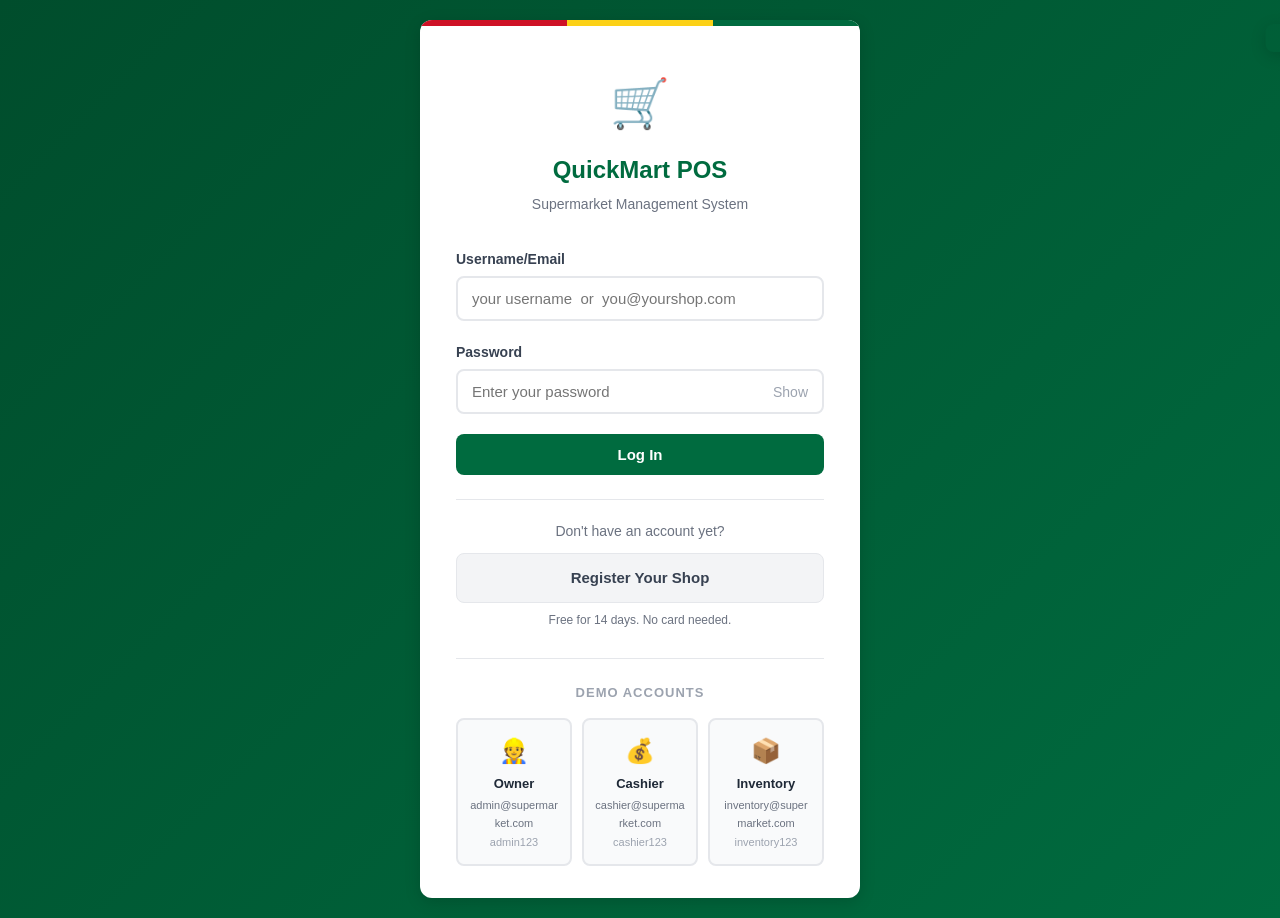
<file: public/index.html>
<!DOCTYPE html>
<html lang="en">
<head>
  <meta charset="UTF-8">
  <meta name="viewport" content="width=device-width, initial-scale=1.0">
  <meta name="theme-color" content="#006B3F">
  <title>Log In - QuickMart POS</title>
  <link rel="manifest" href="manifest.json">
  <link rel="stylesheet" href="css/style.css">
</head>
<body class="login-page">

  <div class="login-card">

    <!-- Ghana flag accent stripe -->
    <div class="flag-stripe">
      <div class="red"></div>
      <div class="gold"></div>
      <div class="green"></div>
    </div>

    <div class="login-card-body">

      <div class="brand">
        <div class="brand-logo">&#128722;</div>
        <div class="brand-name">QuickMart POS</div>
        <div class="brand-subtitle">Supermarket Management System</div>
      </div>

      <div class="error-message" id="errorMessage"></div>

      <form id="loginForm">
        <div class="form-group">
          <label for="email">Username/Email</label>
          <!-- type="text", not "email": the browser would refuse to
               submit a username because it has no "@" in it. -->
          <input type="text" id="email" placeholder="your username  or  you@yourshop.com" required autocomplete="username">
        </div>

        <div class="form-group">
          <label for="password">Password</label>
          <div class="input-wrapper">
            <input type="password" id="password" placeholder="Enter your password" required autocomplete="current-password">
            <button type="button" class="toggle-password" id="togglePassword">Show</button>
          </div>
        </div>

        <!-- Only shown when one email is used at more than one shop -->
        <div class="form-group" id="shopCodeGroup" style="display:none">
          <label for="shopCode">Shop ID</label>
          <input type="text" id="shopCode" placeholder="e.g. QM-2026-0001">
          <small class="text-muted">That login is registered at more than one shop.</small>
        </div>

        <button type="submit" class="btn btn-primary" id="loginBtn">Log In</button>
      </form>

      <div class="register-prompt">
        <p>Don't have an account yet?</p>
        <a href="register.html" class="btn btn-secondary btn-block">Register Your Shop</a>
        <small class="text-muted">Free for 14 days. No card needed.</small>
      </div>

      <!-- Demo accounts - delete this block before a real shop uses it -->
      <div class="demo-section">
        <h3>Demo Accounts</h3>
        <div class="demo-cards">
          <div class="demo-card" data-email="admin@supermarket.com" data-password="admin123">
            <div class="role-icon">&#128119;</div>
            <div class="role-name">Owner</div>
            <div class="role-email">admin@supermarket.com</div>
            <div class="role-pass">admin123</div>
          </div>
          <div class="demo-card" data-email="cashier@supermarket.com" data-password="cashier123">
            <div class="role-icon">&#128176;</div>
            <div class="role-name">Cashier</div>
            <div class="role-email">cashier@supermarket.com</div>
            <div class="role-pass">cashier123</div>
          </div>
          <div class="demo-card" data-email="inventory@supermarket.com" data-password="inventory123">
            <div class="role-icon">&#128230;</div>
            <div class="role-name">Inventory</div>
            <div class="role-email">inventory@supermarket.com</div>
            <div class="role-pass">inventory123</div>
          </div>
        </div>
      </div>

    </div>
  </div>

  <div class="notification-toast" id="toast"></div>

  <script src="js/api.js"></script>
  <script src="js/auth.js"></script>

  <script>
    /**
     * ============================================================
     *  Login
     * ============================================================
     *  The password is no longer checked here in the browser. It
     *  goes to the server, which compares it against a bcrypt hash
     *  and sends back a token if it matches.
     * ============================================================
     */

    const loginForm    = document.getElementById('loginForm');
    const emailInput   = document.getElementById('email');
    const passwordEl   = document.getElementById('password');
    const shopCodeEl   = document.getElementById('shopCode');
    const shopCodeGrp  = document.getElementById('shopCodeGroup');
    const errorMessage = document.getElementById('errorMessage');
    const loginBtn     = document.getElementById('loginBtn');

    // Already logged in? Go straight through.
    document.addEventListener('DOMContentLoaded', function () {
      if (Auth.isLoggedIn()) {
        const user = Auth.getCurrentUser();
        window.location.href = Auth.homePageFor(user.role);
      }
    });

    loginForm.addEventListener('submit', async function (event) {
      event.preventDefault();
      errorMessage.classList.remove('show');

      loginBtn.disabled = true;
      loginBtn.textContent = 'Logging in...';

      try {
        const user = await Auth.login(
          emailInput.value.trim(),
          passwordEl.value,
          shopCodeEl.value.trim() || undefined
        );

        window.location.href = Auth.homePageFor(user.role);

      } catch (error) {
        if (error.message.includes('more than one shop')) {
          shopCodeGrp.style.display = 'block';
        }

        errorMessage.textContent = error.message;
        errorMessage.classList.add('show');

        const card = document.querySelector('.login-card');
        card.style.animation = 'shake 0.3s';
        setTimeout(() => { card.style.animation = ''; }, 300);

        loginBtn.disabled = false;
        loginBtn.textContent = 'Log In';
      }
    });

    document.getElementById('togglePassword').addEventListener('click', function () {
      const showing = passwordEl.type === 'text';
      passwordEl.type = showing ? 'password' : 'text';
      this.textContent = showing ? 'Show' : 'Hide';
    });

    document.querySelectorAll('.demo-card').forEach(function (card) {
      card.addEventListener('click', function () {
        emailInput.value = card.getAttribute('data-email');
        passwordEl.value = card.getAttribute('data-password');
        errorMessage.classList.remove('show');
        document.querySelectorAll('.demo-card').forEach(c => c.style.borderColor = '');
        card.style.borderColor = 'var(--primary)';
      });
    });
  </script>

  <style>
    @keyframes shake {
      0%, 100% { transform: translateX(0); }
      25%      { transform: translateX(-8px); }
      75%      { transform: translateX(8px); }
    }
    .register-prompt {
      margin-top: 24px;
      padding-top: 20px;
      border-top: 1px solid var(--gray-200);
      text-align: center;
    }
    .register-prompt p {
      font-size: 14px;
      color: var(--gray-500);
      margin-bottom: 10px;
    }
    .btn-block { width: 100%; }
    .register-prompt small { display: block; margin-top: 8px; font-size: 12px; }
  </style>

</body>
</html>
</file>
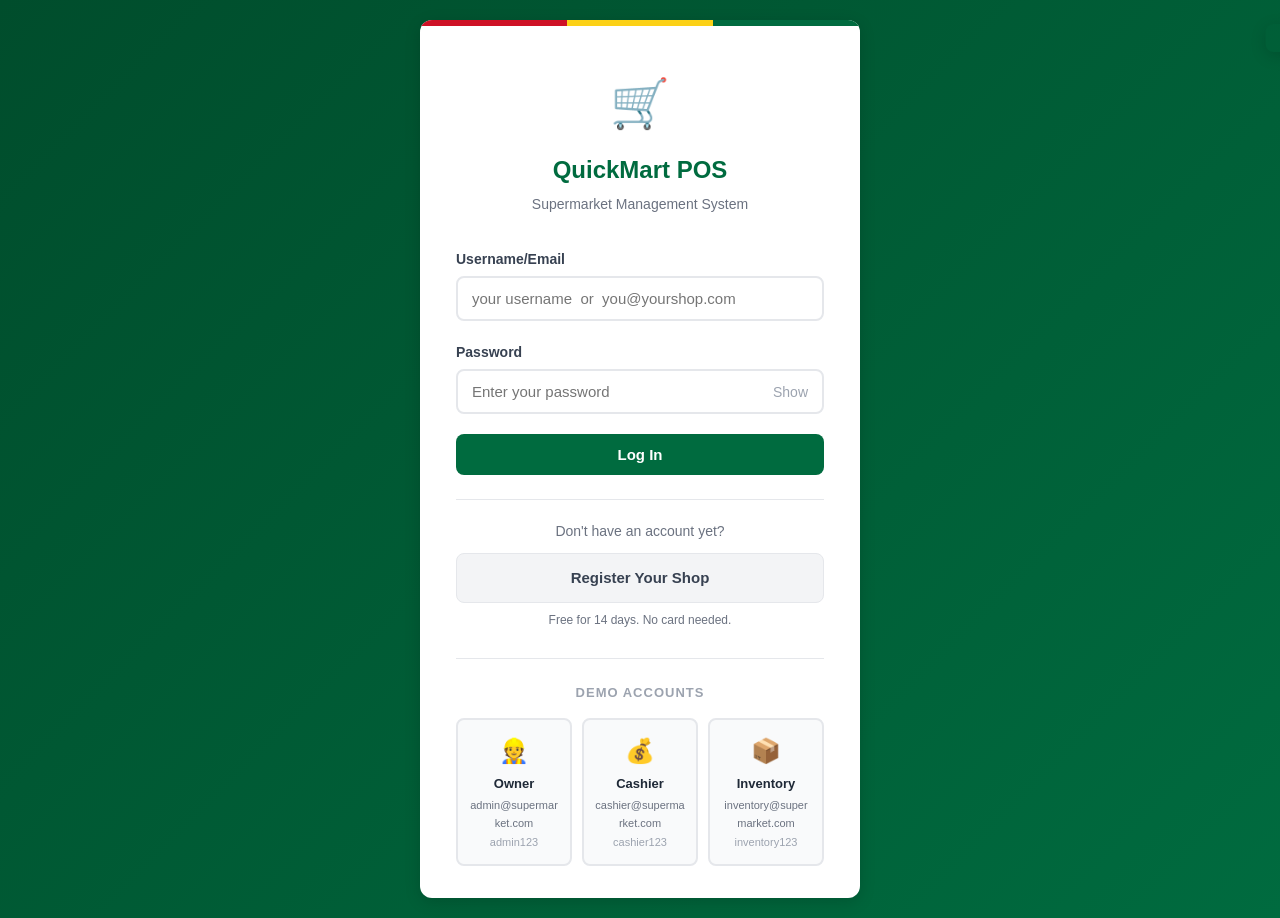
<file: public/admin.html>
<!DOCTYPE html>
<html lang="en">
<head>
  <meta charset="UTF-8">
  <meta name="viewport" content="width=device-width, initial-scale=1.0">
  <title>Dashboard - QuickMart Ghana</title>
  <link rel="manifest" href="manifest.json">
  <meta name="theme-color" content="#006B3F">
  <link rel="stylesheet" href="css/style.css">
  <link rel="stylesheet" href="css/admin.css">
</head>
<body>
  <div class="admin-layout">
    <!-- SIDEBAR -->
    <aside class="sidebar" id="sidebar">
      <div class="sidebar-brand">
        <div class="brand-icon">&#128722;</div>
        <h2 data-shop-name>QuickMart Ghana</h2>
        <span>Shop ID: <strong data-shop-code>--</strong></span>
      </div>
      <ul class="sidebar-nav">
        <li><a class="nav-link active" data-tab="dashboard" onclick="switchTab('dashboard')"><span class="nav-icon">&#128200;</span> Dashboard</a></li>
        <li><a class="nav-link" data-tab="products" onclick="switchTab('products')"><span class="nav-icon">&#128230;</span> Products</a></li>
        <li><a class="nav-link" data-tab="sales" onclick="switchTab('sales')"><span class="nav-icon">&#128176;</span> Sales</a></li>
        <li><a class="nav-link" data-tab="users" onclick="switchTab('users')"><span class="nav-icon">&#128101;</span> Users</a></li>
        <li><a class="nav-link" data-tab="staff-activity" onclick="switchTab('staff-activity')"><span class="nav-icon">&#128339;</span> Staff Activity</a></li>
        <li><a class="nav-link" data-tab="categories" onclick="switchTab('categories')"><span class="nav-icon">&#127991;</span> Categories</a></li>
        <li><a class="nav-link" data-tab="settings" onclick="switchTab('settings')"><span class="nav-icon">&#9881;</span> Shop Settings</a></li>
      </ul>
      <div class="sidebar-user">
        <div class="user-avatar" id="userAvatar">K</div>
        <div class="user-details">
          <div class="user-name" id="userName">Admin</div>
          <div class="user-role" id="userRole">Administrator</div>
        </div>
      </div>
      <button class="btn-logout" onclick="Auth.logout()">Logout</button>
    </aside>

    <!-- MAIN CONTENT -->
    <main class="main-content">
      <header class="top-header">
        <div>
          <button class="mobile-toggle" onclick="toggleSidebar()">&#9776;</button>
          <h1 id="pageTitle">Dashboard</h1>
        </div>
        <span class="welcome-text">Welcome, <strong id="welcomeName">Admin</strong></span>
      </header>

      <div class="tab-content">
        <!-- DASHBOARD TAB -->
        <section class="tab-section active" id="tab-dashboard">
          <!-- 4 stat cards -->
          <div class="stat-cards">
            <div class="stat-card"><div class="stat-icon green">&#128230;</div><div class="stat-info"><h3>Total Products</h3><div class="stat-value" id="statProducts">0</div></div></div>
            <div class="stat-card"><div class="stat-icon blue">&#128176;</div><div class="stat-info"><h3>Total Sales</h3><div class="stat-value" id="statSales">GH&#8373; 0.00</div></div></div>
            <div class="stat-card"><div class="stat-icon orange">&#9888;</div><div class="stat-info"><h3>Low Stock Items</h3><div class="stat-value" id="statLowStock">0</div></div></div>
            <div class="stat-card"><div class="stat-icon purple">&#128200;</div><div class="stat-info"><h3>Total Revenue</h3><div class="stat-value" id="statRevenue">GH&#8373; 0.00</div></div></div>
          </div>

          <!-- Charts + Recent -->
          <div class="dashboard-grid">
            <!-- Sales bar chart -->
            <div class="dashboard-card">
              <h3>Sales This Week</h3>
              <div class="bar-chart" id="salesChart"></div>
            </div>
            <!-- Top selling -->
            <div class="dashboard-card">
              <h3>Top Selling Products</h3>
              <ul class="top-list" id="topProducts"></ul>
            </div>
          </div>

          <!-- Recent sales table -->
          <div class="content-card">
            <h3 class="section-title">Recent Sales</h3>
            <div class="table-container">
              <table>
                <thead><tr><th>Receipt</th><th>Date</th><th>Items</th><th>Total</th><th>Payment</th><th>Cashier</th></tr></thead>
                <tbody id="recentSalesBody"></tbody>
              </table>
            </div>
          </div>
        </section>

        <!-- PRODUCTS TAB -->
        <section class="tab-section" id="tab-products">
          <div class="toolbar">
            <div class="toolbar-left">
              <input type="text" class="search-input" id="productSearch" placeholder="Search products..." oninput="searchProducts()">
              <!-- Filled from this shop's own categories by refreshCategoryDropdowns() -->
              <select class="filter-select" id="categoryFilter" onchange="filterProducts()">
                <option value="all">All Categories</option>
              </select>
            </div>
            <div class="toolbar-right">
              <button class="btn btn-primary" onclick="openProductModal()">+ Add Product</button>
            </div>
          </div>
          <div class="content-card">
            <div class="table-container">
              <table>
                <thead><tr><th>Barcode</th><th>Name</th><th>Category</th><th>Price (GH&#8373;)</th><th>Stock</th><th>Status</th><th>Actions</th></tr></thead>
                <tbody id="productsBody"></tbody>
              </table>
            </div>
          </div>
        </section>

        <!-- SALES TAB -->
        <section class="tab-section" id="tab-sales">
          <div class="summary-cards" id="salesSummary"></div>
          <div class="toolbar">
            <div class="toolbar-left">
              <input type="date" class="date-input" id="salesDateFrom" onchange="filterSales()">
              <input type="date" class="date-input" id="salesDateTo" onchange="filterSales()">
              <select class="filter-select" id="paymentFilter" onchange="filterSales()">
                <option value="all">All Payments</option>
                <option value="cash">Cash</option>
                <option value="momo">Mobile Money</option>
                <option value="card">Card</option>
              </select>
            </div>
            <div class="toolbar-right">
              <button class="btn btn-secondary" onclick="exportSalesCSV()">Export CSV</button>
            </div>
          </div>
          <div class="content-card">
            <div class="table-container">
              <table>
                <thead><tr><th>Receipt No</th><th>Date</th><th>Items</th><th>Total</th><th>Payment</th><th>Cashier</th></tr></thead>
                <tbody id="salesBody"></tbody>
              </table>
            </div>
          </div>
        </section>

        <!-- USERS TAB -->
        <section class="tab-section" id="tab-users">
          <div class="toolbar">
            <div class="toolbar-left">
              <h3 class="section-title">User Management</h3>
            </div>
            <div class="toolbar-right">
              <button class="btn btn-primary" onclick="openUserModal()">+ Add User</button>
            </div>
          </div>
          <div class="content-card">
            <div class="table-container">
              <table>
                <thead><tr><th>Name</th><th>Email</th><th>Username</th><th>Role</th><th>Actions</th></tr></thead>
                <tbody id="usersBody"></tbody>
              </table>
            </div>
          </div>
        </section>

        <!-- STAFF ACTIVITY TAB -->
        <section class="tab-section" id="tab-staff-activity">
          <div class="toolbar">
            <div class="toolbar-left">
              <h3 class="section-title">Staff Activity</h3>
            </div>
            <div class="toolbar-right">
              <label class="activity-date-label" for="activityDate">Date</label>
              <input type="date" id="activityDate" class="activity-date" onchange="loadStaffActivity()">
            </div>
          </div>

          <div class="content-card">
            <div class="table-container">
              <table>
                <thead>
                  <tr>
                    <th>Staff</th><th>Role</th><th>Logged in</th><th>Logged out</th>
                    <th>Time on duty</th><th>Sales</th><th>Taken</th><th></th>
                  </tr>
                </thead>
                <tbody id="staffActivityBody"></tbody>
              </table>
            </div>
          </div>

          <!-- Filled when a cashier row is opened -->
          <div id="cashierDayCard" class="content-card" style="display:none; margin-top:18px;"></div>
        </section>

        <!-- CATEGORIES TAB -->
        <section class="tab-section" id="tab-categories">
          <div class="toolbar">
            <div class="toolbar-left">
              <h3 class="section-title">Your Product Categories</h3>
            </div>
            <div class="toolbar-right">
              <button class="btn btn-primary" onclick="openCategoryModal()">+ Add Category</button>
            </div>
          </div>
          <div class="content-card">
            <p class="text-muted mb-3">
              These are your shop's own categories. They fill the dropdown on the
              product form and the buttons on the cashier screen.
            </p>
            <div class="table-container">
              <table>
                <thead><tr><th>Icon</th><th>Name</th><th>Products</th><th>Actions</th></tr></thead>
                <tbody id="categoriesBody"></tbody>
              </table>
            </div>
          </div>
        </section>

        <!-- SHOP SETTINGS TAB -->
        <section class="tab-section" id="tab-settings">

          <div class="content-card">
            <h3 class="section-title">Shop Details</h3>
            <p class="text-muted mb-3">Everything here prints on your receipts.</p>

            <div class="settings-grid">
              <div class="form-group"><label>Shop Name</label><input type="text" id="setName"></div>
              <div class="form-group"><label>Slogan</label><input type="text" id="setSlogan" placeholder="Fresh. Fair. Fast."></div>
              <div class="form-group"><label>Phone</label><input type="tel" id="setPhone"></div>
              <div class="form-group"><label>TIN</label><input type="text" id="setTin"></div>
              <div class="form-group"><label>Street / Landmark</label><input type="text" id="setAddress"></div>
              <div class="form-group"><label>Town / City</label><input type="text" id="setCity"></div>
              <div class="form-group"><label>Region</label><input type="text" id="setRegion"></div>
              <div class="form-group"><label>Ghana Post GPS</label><input type="text" id="setDigitalAddress"></div>
            </div>
          </div>

          <div class="content-card">
            <h3 class="section-title">Receipt</h3>
            <div class="settings-grid">
              <div class="form-group"><label>Receipt Prefix</label><input type="text" id="setPrefix" maxlength="10" placeholder="QM"></div>
              <div class="form-group"><label>Tax Rate (%)</label><input type="number" id="setTaxRate" min="0" max="100" step="0.01"></div>
              <div class="form-group"><label>Tax Label</label><input type="text" id="setTaxLabel" placeholder="VAT"></div>
              <div class="form-group"><label>Currency Symbol</label><input type="text" id="setCurrency" maxlength="6"></div>
              <div class="form-group full"><label>Header Line</label><input type="text" id="setHeader" placeholder="Your shop name or branch"></div>
              <div class="form-group full"><label>Footer Message</label><input type="text" id="setFooter" placeholder="Thank you for shopping with us!"></div>
            </div>

            <div class="logo-row">
              <div>
                <label>Shop Logo</label>
                <input type="file" id="setLogo" accept="image/png,image/jpeg,image/webp">
                <small class="text-muted">PNG or JPG, up to 2 MB. Shows at the top of the receipt.</small>
              </div>
              <div class="logo-preview" data-shop-logo></div>
            </div>
          </div>

          <div class="content-card">
            <h3 class="section-title">Mobile Money</h3>
            <div class="settings-grid">
              <div class="form-group">
                <label>Provider</label>
                <select id="setMomoProvider">
                  <option value="">None</option>
                  <option value="MTN">MTN</option>
                  <option value="Telecel">Telecel</option>
                  <option value="AirtelTigo">AirtelTigo</option>
                </select>
              </div>
              <div class="form-group"><label>MoMo Number</label><input type="tel" id="setMomoNumber"></div>
              <div class="form-group"><label>Registered Name</label><input type="text" id="setMomoName"></div>
            </div>
          </div>

          <div class="settings-actions">
            <button class="btn btn-primary" onclick="saveSettings()">Save Shop Details</button>
          </div>

          <!-- Billing -->
          <div class="content-card" id="billingCard">
            <h3 class="section-title">Subscription</h3>
            <div id="billingSummary"><p class="text-muted">Loading...</p></div>
            <div id="planList" class="plan-cards"></div>
            <h4 class="mt-4 mb-2">Payment History</h4>
            <div class="table-container">
              <table>
                <thead><tr><th>Date</th><th>Amount</th><th>Method</th><th>Reference</th><th>Status</th></tr></thead>
                <tbody id="paymentsBody"></tbody>
              </table>
            </div>
          </div>
        </section>
      </div>
    </main>
  </div>

  <!-- PRODUCT MODAL -->
  <div class="modal-overlay" id="productModal">
    <div class="modal">
      <div class="modal-header">
        <h2 id="productModalTitle">Add Product</h2>
        <button class="modal-close" onclick="closeProductModal()">&times;</button>
      </div>
      <div class="modal-body">
        <input type="hidden" id="editProductId">
        <div class="form-group"><label>Product Name</label><input type="text" id="prodName" placeholder="e.g. Adom Rice (5kg)"></div>
        <div class="form-group"><label>Category</label><select id="prodCategory"><option value="">&#8212; No category &#8212;</option></select></div>
        <div class="form-group"><label>Price (GH&#8373;)</label><input type="number" id="prodPrice" min="0" step="0.01" placeholder="0.00"></div>
        <div class="form-group"><label>Barcode</label><input type="text" id="prodBarcode" placeholder="Auto-generated" readonly></div>
        <div class="form-group"><label>Stock Quantity</label><input type="number" id="prodStock" min="0" placeholder="0"></div>
        <div class="form-group"><label>Minimum Stock</label><input type="number" id="prodMinStock" min="0" placeholder="0"></div>
        <div class="form-group"><label>Unit</label><select id="prodUnit"><option value="pcs">Pieces (pcs)</option><option value="kg">Kilogram (kg)</option><option value="bag">Bag</option><option value="bottle">Bottle</option><option value="jar">Jar</option><option value="box">Box</option></select></div>
      </div>
      <div class="modal-footer">
        <button class="btn btn-secondary" onclick="closeProductModal()">Cancel</button>
        <button class="btn btn-primary" onclick="saveProduct()">Save Product</button>
      </div>
    </div>
  </div>

  <!-- USER MODAL -->
  <div class="modal-overlay" id="userModal">
    <div class="modal">
      <div class="modal-header">
        <h2 id="userModalTitle">Add User</h2>
        <button class="modal-close" onclick="closeUserModal()">&times;</button>
      </div>
      <div class="modal-body">
        <input type="hidden" id="editUserId">
        <div class="form-group"><label>Full Name</label><input type="text" id="userFullName" placeholder="e.g. Kwame Asante"></div>
        <div class="form-group"><label>Email</label><input type="email" id="userEmail" placeholder="e.g. staff@supermarket.com"></div>
        <div class="form-group">
          <label>Username <small>(optional)</small></label>
          <input type="text" id="userUsername" placeholder="e.g. ama" autocomplete="off">
          <small class="text-muted">They can log in with this instead of their email. Letters, numbers, dots, underscores and hyphens.</small>
        </div>
        <div class="form-group"><label>Password</label><input type="password" id="userPassword" placeholder="Enter password"></div>
        <div class="form-group"><label>Role</label><select id="userRoleSelect"><option value="admin">Admin</option><option value="cashier">Cashier</option><option value="inventory">Inventory Manager</option></select></div>
      </div>
      <div class="modal-footer">
        <button class="btn btn-secondary" onclick="closeUserModal()">Cancel</button>
        <button class="btn btn-primary" onclick="saveUser()">Save User</button>
      </div>
    </div>
  </div>

  <!-- SALE DETAILS MODAL -->
  <div class="modal-overlay" id="saleModal">
    <div class="modal">
      <div class="modal-header">
        <h2>Sale Details</h2>
        <button class="modal-close" onclick="closeSaleModal()">&times;</button>
      </div>
      <div class="modal-body" id="saleDetailsBody"></div>
      <div class="modal-footer">
        <button class="btn btn-secondary" onclick="closeSaleModal()">Close</button>
      </div>
    </div>
  </div>

  <!-- CATEGORY MODAL -->
  <div class="modal-overlay" id="categoryModal">
    <div class="modal">
      <div class="modal-header">
        <h2 id="categoryModalTitle">Add Category</h2>
        <button class="modal-close" onclick="closeCategoryModal()">&times;</button>
      </div>
      <div class="modal-body">
        <input type="hidden" id="editCategoryId">
        <div class="form-group"><label>Category Name</label><input type="text" id="catName" placeholder="e.g. Frozen Foods"></div>

        <div class="form-group">
          <label>Picture</label>
          <div class="cat-picture-row">
            <div class="cat-picture-preview" id="catPicturePreview"><span>&#128230;</span></div>
            <div class="cat-picture-actions">
              <input type="file" id="catImageFile" accept="image/png,image/jpeg,image/webp" onchange="previewCategoryImage()">
              <button type="button" class="btn-link-danger" id="catRemoveImageBtn" onclick="removeCategoryImage()" style="display:none">Remove picture</button>
              <small>PNG, JPG or WEBP. Up to 2 MB.</small>
            </div>
          </div>
        </div>

        <div class="form-group"><label>Emoji <small>(used when there is no picture)</small></label><input type="text" id="catIcon" maxlength="4" placeholder="&#127851;"></div>
      </div>
      <div class="modal-footer">
        <button class="btn btn-secondary" onclick="closeCategoryModal()">Cancel</button>
        <button class="btn btn-primary" onclick="saveCategory()">Save</button>
      </div>
    </div>
  </div>

  <!-- NOTIFICATION TOAST -->
  <div class="notification-toast" id="toast"></div>

  <script src="js/api.js"></script>
  <script src="js/auth.js"></script>
  <script src="js/shop.js"></script>
  <script src="js/db.js"></script>
  <script src="js/admin.js"></script>
  <script src="js/admin-extra.js"></script>
  <script src="js/pwa.js"></script>
</body>
</html>
</file>
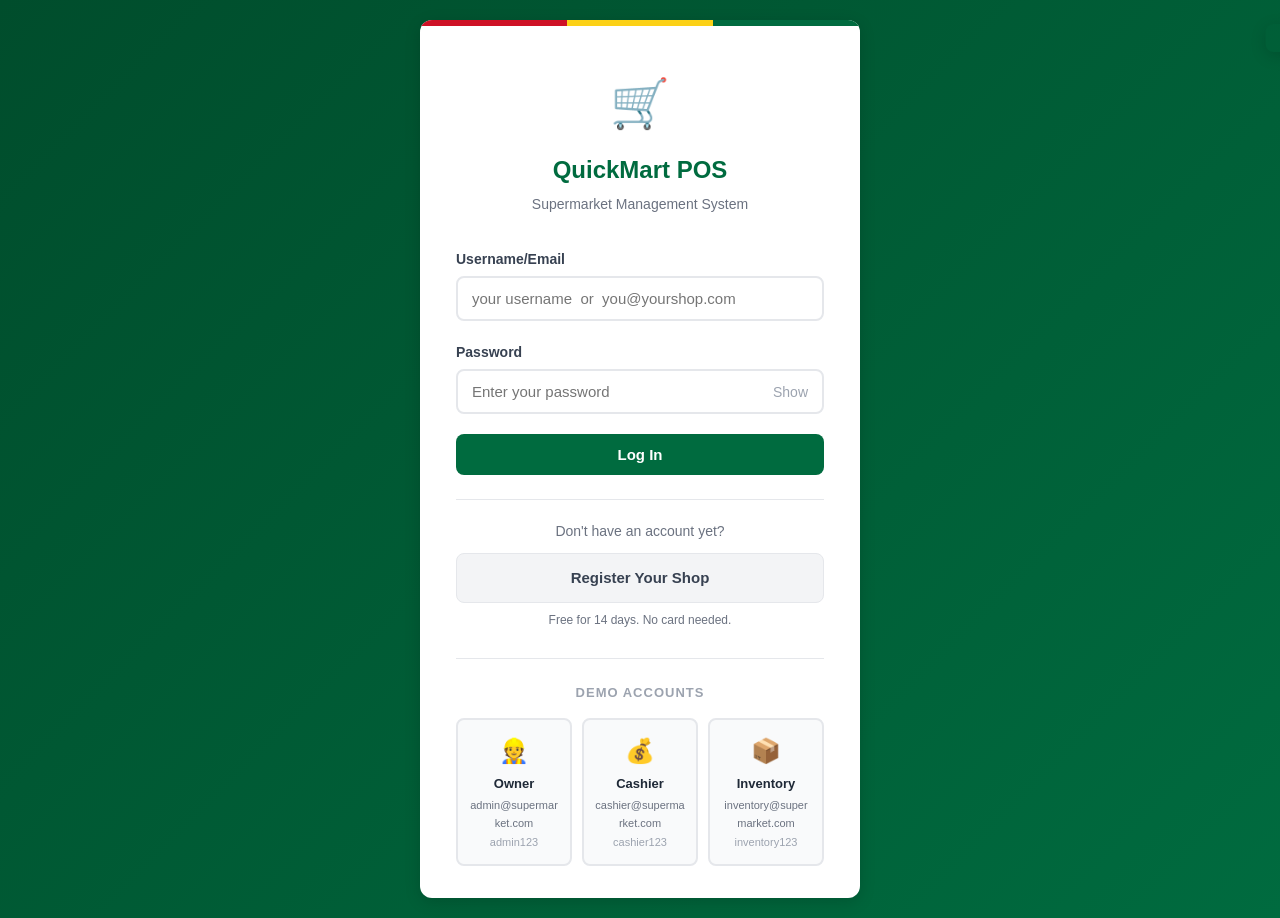
<file: public/cashier.html>
<!DOCTYPE html>
<html lang="en">
<head>
  <meta charset="UTF-8">
  <meta name="viewport" content="width=device-width, initial-scale=1.0">
  <title>QuickMart Ghana - Cashier POS</title>
  <link rel="manifest" href="manifest.json">
  <meta name="theme-color" content="#006B3F">

  <!-- ── Stylesheets ─────────────────────────────────── -->
  <link rel="stylesheet" href="css/style.css">
  <link rel="stylesheet" href="css/cashier.css">
</head>
<body>

  <!-- ════════════════════════════════════════════════════
       TOP NAVIGATION BAR
       Shows the store name, cashier info, and logout
  ════════════════════════════════════════════════════ -->
  <nav class="pos-navbar">
    <div class="nav-brand">
      <h1 data-shop-name>QuickMart POS</h1>
    </div>
    <div class="nav-info">
      <span id="cashier-name">Cashier: --</span>
      <span id="current-date"></span>
      <button id="my-sales-btn" class="btn btn-my-sales" onclick="openMySales()">My Sales Today</button>
      <button id="logout-btn" class="btn btn-logout" onclick="Auth.logout()">Logout</button>
    </div>
  </nav>

  <!-- ════════════════════════════════════════════════════
       MAIN POS LAYOUT (split into left + right panels)
  ════════════════════════════════════════════════════ -->
  <main class="pos-container">

    <!-- ────────────────────────────────────────────────
         LEFT SIDE (60%) - Product Selection
    ──────────────────────────────────────────────── -->
    <section class="products-panel">

      <!-- Search Bar -->
      <div class="search-bar">
        <input
          type="text"
          id="search-input"
          class="search-input"
          placeholder="Search by name or product code..."
        >
      </div>

      <!-- Barcode / Product Code Lookup -->
      <div class="barcode-scanner-bar">
        <span class="scan-icon">&#128248;</span>
        <input
          type="text"
          id="barcode-input"
          class="barcode-input"
          placeholder="Scan or type barcode / product code, then press Enter"
          autocomplete="off"
        >
        <button class="btn-scan-lookup" id="scan-lookup-btn" onclick="triggerBarcodeLookup()">
          Lookup
        </button>
      </div>

      <!-- Scan Result Preview (shows matched product details) -->
      <div id="scan-result" class="scan-result" style="display:none;">
        <div class="scan-result-info">
          <span class="scan-result-code" id="scan-result-code"></span>
          <span class="scan-result-name" id="scan-result-name"></span>
          <span class="scan-result-price" id="scan-result-price"></span>
        </div>
        <button class="btn-add-scanned" id="btn-add-scanned" onclick="addScannedProduct()">
          + Add to Cart
        </button>
      </div>

      <!-- Category Filter Pills - built from this shop's categories by buildCategoryPills() -->
      <div class="category-pills">
        <button class="pill active" data-category="All">All</button>
      </div>

      <!-- Product Grid (populated by JavaScript) -->
      <div id="product-grid" class="product-grid">
        <!-- Product cards will be inserted here -->
      </div>

    </section>

    <!-- ────────────────────────────────────────────────
         RIGHT SIDE (40%) - Cart & Payment
    ──────────────────────────────────────────────── -->
    <section class="cart-panel">

      <!-- Cart Header -->
      <div class="cart-header">
        <h2>
          Shopping Cart
          <span id="cart-count" class="cart-badge">0</span>
        </h2>
        <button id="clear-cart-btn" class="btn btn-clear">Clear Cart</button>
      </div>

      <!-- Cart Items List -->
      <div id="cart-items" class="cart-items">
        <p class="empty-cart-msg">Cart is empty. Add products to get started.</p>
      </div>

      <!-- Cart Summary -->
      <div class="cart-summary">
        <div class="summary-row">
          <span>Subtotal</span>
          <span id="cart-subtotal">GH&#8373; 0.00</span>
        </div>
        <div class="summary-row">
          <span>Tax (0%)</span>
          <span id="cart-tax">GH&#8373; 0.00</span>
        </div>
        <div class="summary-row total-row">
          <span>Total</span>
          <span id="cart-total">GH&#8373; 0.00</span>
        </div>
      </div>

      <!-- Payment Section -->
      <div class="payment-section">
        <h3>Payment Method</h3>

        <!-- Payment Method Buttons -->
        <div class="payment-methods">
          <button class="pay-method-btn" data-method="cash">Cash</button>
          <button class="pay-method-btn" data-method="momo">Mobile Money</button>
          <button class="pay-method-btn" data-method="card">Card</button>
        </div>

        <!-- Cash Payment Fields (hidden by default) -->
        <div id="cash-fields" class="payment-fields" style="display: none;">
          <label for="amount-tendered">Amount Tendered (GH&#8373;)</label>
          <input type="number" id="amount-tendered" class="payment-input" min="0" step="0.01" placeholder="0.00">
          <div class="change-display">
            Change: <strong id="change-amount">GH&#8373; 0.00</strong>
          </div>
        </div>

        <!-- Mobile Money Fields (hidden by default) -->
        <div id="momo-fields" class="payment-fields" style="display: none;">
          <label for="momo-provider">MoMo Provider</label>
          <select id="momo-provider" class="payment-input">
            <option value="">-- Select Provider --</option>
            <option value="MTN">MTN</option>
            <option value="Vodafone">Vodafone</option>
            <option value="AirtelTigo">AirtelTigo</option>
          </select>
          <label for="momo-number">MoMo Number</label>
          <input type="tel" id="momo-number" class="payment-input" placeholder="e.g. 024 XXX XXXX">
        </div>

        <!-- Card Payment Fields (hidden by default) -->
        <div id="card-fields" class="payment-fields" style="display: none;">
          <p class="card-info">Card payment will be processed via POS terminal.</p>
        </div>

        <!-- Complete Sale Button -->
        <button id="complete-sale-btn" class="btn btn-complete" disabled>
          Complete Sale
        </button>
      </div>

    </section>
  </main>

  <!-- ════════════════════════════════════════════════════
       RECEIPT MODAL
       Pops up after a sale is completed.
       Styled to look like a thermal receipt.
  ════════════════════════════════════════════════════ -->
  <!-- ════════════════════════════════════════════════════
       MY SALES TODAY
       What this cashier has taken today, for counting their
       drawer at the end of a shift.
  ════════════════════════════════════════════════════ -->
  <div id="my-sales-modal" class="modal-overlay" style="display: none;">
    <div class="modal-content my-sales-panel">
      <div class="my-sales-header">
        <h2>My Sales Today</h2>
        <button class="modal-close" onclick="closeMySales()">&times;</button>
      </div>

      <div id="my-sales-body">
        <p class="my-sales-loading">Loading...</p>
      </div>

      <div class="my-sales-actions">
        <button class="btn btn-new-sale" onclick="closeMySales()">Back to Till</button>
      </div>
    </div>
  </div>

  <div id="receipt-modal" class="modal-overlay" style="display: none;">
    <div class="modal-content receipt-paper">

      <!-- The receipt content (this part gets printed) -->
      <div id="receipt-content">
        <!-- Receipt HTML is generated by JavaScript -->
      </div>

      <!-- Modal action buttons (hidden when printing) -->
      <div class="receipt-actions no-print">
        <button id="print-receipt-btn" class="btn btn-print">Print Receipt</button>
        <button id="new-sale-btn" class="btn btn-new-sale">New Sale</button>
      </div>
    </div>
  </div>

  <!-- ════════════════════════════════════════════════════
       TOAST NOTIFICATION CONTAINER
       For showing success/error messages
  ════════════════════════════════════════════════════ -->
  <div id="notification-container" class="notification-container"></div>

  <!-- ── Scripts (order matters: db first, then auth, then cashier) ── -->
  <script src="js/api.js"></script>
  <script src="js/auth.js"></script>
  <script src="js/shop.js"></script>
  <script src="js/db.js"></script>
  <script src="js/cashier.js"></script>
  <script src="js/pwa.js"></script>

</body>
</html>
</file>
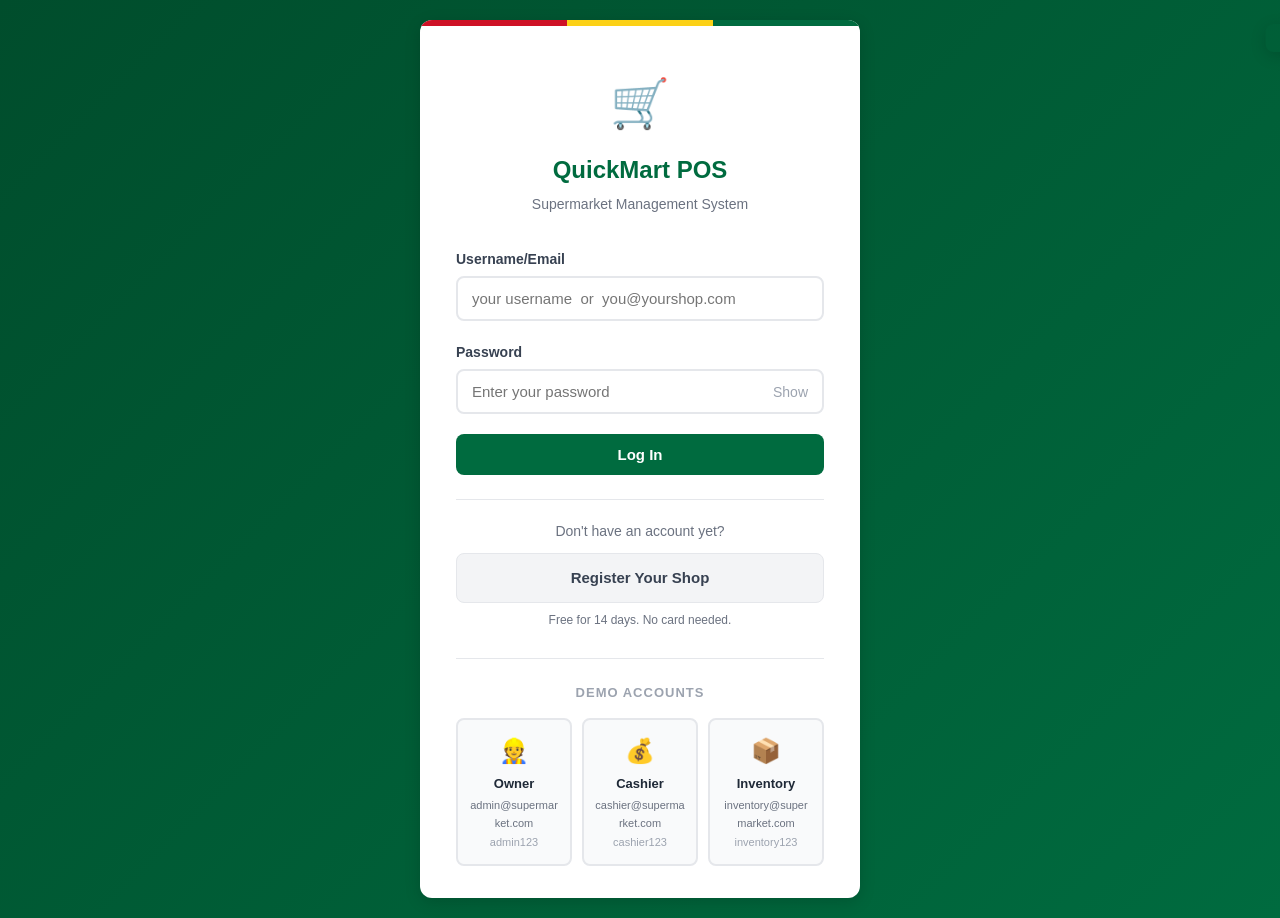
<file: public/inventory.html>
<!DOCTYPE html>
<html lang="en">
<head>
  <meta charset="UTF-8">
  <meta name="viewport" content="width=device-width, initial-scale=1.0">
  <link rel="manifest" href="manifest.json">
  <meta name="theme-color" content="#006B3F">
  <title>Inventory Management - QuickMart Ghana</title>

  <!-- Shared global styles -->
  <link rel="stylesheet" href="css/style.css">
  <!-- Page-specific styles -->
  <link rel="stylesheet" href="css/inventory.css">
</head>
<body>

  <!-- ============================================================
       SIDEBAR NAVIGATION
       - Brand logo at top
       - Tab-switching nav links (not separate pages)
       - User info and logout at the bottom
       ============================================================ -->
  <aside class="sidebar" id="sidebar">

    <!-- Brand -->
    <div class="sidebar-brand">
      <h2>QuickMart Ghana</h2>
    </div>

    <!-- Navigation links - each one switches a tab in the main area -->
    <nav class="sidebar-nav">
      <ul>
        <li>
          <a href="#" class="nav-link active" data-tab="overview" onclick="switchTab('overview')">
            <span class="nav-icon">&#128202;</span>  <!-- bar chart icon -->
            Overview
          </a>
        </li>
        <li>
          <a href="#" class="nav-link" data-tab="stock-levels" onclick="switchTab('stock-levels')">
            <span class="nav-icon">&#128230;</span>  <!-- package icon -->
            Stock Levels
          </a>
        </li>
        <li>
          <a href="#" class="nav-link" data-tab="stock-movements" onclick="switchTab('stock-movements')">
            <span class="nav-icon">&#128259;</span>  <!-- arrows icon -->
            Stock Movements
          </a>
        </li>
        <li>
          <a href="#" class="nav-link" data-tab="alerts" onclick="switchTab('alerts')">
            <span class="nav-icon">&#128276;</span>  <!-- bell icon -->
            Alerts
            <!-- Badge that shows count of alerts (low + out of stock) -->
            <span class="alert-badge" id="alertBadge" style="display:none;">0</span>
          </a>
        </li>
      </ul>
    </nav>

    <!-- User info shown at the bottom of the sidebar -->
    <div class="sidebar-user">
      <div class="user-info">
        <p class="user-name" id="sidebarUserName">Loading...</p>
        <p class="user-role" id="sidebarUserRole">---</p>
      </div>
      <button class="logout-btn" onclick="Auth.logout()">Logout</button>
    </div>
  </aside>


  <!-- ============================================================
       MAIN CONTENT AREA
       - Top header bar with page title and welcome message
       - Tab sections that show/hide based on sidebar selection
       ============================================================ -->
  <main class="main-content">

    <!-- Top Header Bar -->
    <header class="top-header">
      <div class="header-left">
        <!-- Hamburger button for mobile sidebar toggle -->
        <button class="menu-toggle" id="menuToggle" onclick="toggleSidebar()">&#9776;</button>
        <h1>Inventory Management</h1>
      </div>
      <div class="header-right">
        <p>Welcome, <span id="headerUserName">User</span></p>
      </div>
    </header>


    <!-- ==========================================================
         TAB 1: OVERVIEW
         - Stat cards (total, in stock, low stock, out of stock)
         - Total inventory value
         - Category distribution chart
         - Recent stock movements
         ========================================================== -->
    <section class="tab-content active" id="tab-overview">

      <!-- Row of 4 stat cards -->
      <div class="stats-grid">
        <div class="stat-card">
          <h3>Total Products</h3>
          <p class="stat-number" id="totalProducts">0</p>
        </div>
        <div class="stat-card stat-green">
          <h3>In Stock</h3>
          <p class="stat-number" id="inStockCount">0</p>
        </div>
        <div class="stat-card stat-orange">
          <h3>Low Stock</h3>
          <p class="stat-number" id="lowStockCount">0</p>
        </div>
        <div class="stat-card stat-red">
          <h3>Out of Stock</h3>
          <p class="stat-number" id="outOfStockCount">0</p>
        </div>
      </div>

      <!-- Total Inventory Value -->
      <div class="inventory-value-card">
        <h3>Total Inventory Value</h3>
        <p class="value-amount" id="inventoryValue">GH&#8373; 0.00</p>
      </div>

      <!-- Stock Distribution by Category (horizontal bar chart) -->
      <div class="card">
        <h3>Stock Distribution by Category</h3>
        <div class="category-chart" id="categoryChart">
          <!-- Bars are rendered by JavaScript -->
        </div>
      </div>

      <!-- Recent Stock Movements (last 10) -->
      <div class="card">
        <h3>Recent Stock Movements</h3>
        <div class="table-wrapper">
          <table class="data-table">
            <thead>
              <tr>
                <th>Date</th>
                <th>Product</th>
                <th>Type</th>
                <th>Quantity</th>
                <th>Performed By</th>
              </tr>
            </thead>
            <tbody id="recentMovementsBody">
              <!-- Filled by JavaScript -->
            </tbody>
          </table>
        </div>
      </div>
    </section>


    <!-- ==========================================================
         TAB 2: STOCK LEVELS
         - Search bar + category filter + status filter buttons
         - Stock table with adjust actions
         - Export to CSV button
         ========================================================== -->
    <section class="tab-content" id="tab-stock-levels">

      <!-- Add Product button row -->
      <div class="add-product-row">
        <button class="btn btn-primary" onclick="openAddProductModal()">
          &#43; Add Product
        </button>
      </div>

      <!-- Filters row -->
      <div class="filters-row">
        <!-- Text search -->
        <input
          type="text"
          class="search-input"
          id="stockSearch"
          placeholder="Search by product name or barcode..."
          oninput="searchStock(this.value)"
        >

        <!-- Category dropdown -->
        <select class="filter-select" id="categoryFilter" onchange="filterByCategory(this.value)">
          <option value="all">All Categories</option>
          <!-- Options populated by JavaScript -->
        </select>

        <!-- Status filter buttons -->
        <div class="status-filters">
          <button class="filter-btn active" data-status="all" onclick="filterByStatus('all')">All</button>
          <button class="filter-btn" data-status="in-stock" onclick="filterByStatus('in-stock')">In Stock</button>
          <button class="filter-btn" data-status="low-stock" onclick="filterByStatus('low-stock')">Low Stock</button>
          <button class="filter-btn" data-status="out-of-stock" onclick="filterByStatus('out-of-stock')">Out of Stock</button>
        </div>
      </div>

      <!-- Stock levels table -->
      <div class="table-wrapper">
        <table class="data-table" id="stockTable">
          <thead>
            <tr>
              <th>Barcode</th>
              <th>Product Name</th>
              <th>Category</th>
              <th>Price (GH&#8373;)</th>
              <th>Current Stock</th>
              <th>Min Stock</th>
              <th>Unit</th>
              <th>Status</th>
              <th>Stock Level</th>
              <th>Actions</th>
            </tr>
          </thead>
          <tbody id="stockLevelsBody">
            <!-- Filled by JavaScript -->
          </tbody>
        </table>
      </div>

      <!-- Export button -->
      <div class="export-row">
        <button class="btn btn-secondary" onclick="exportStockLevelsCSV()">
          &#128190; Export to CSV
        </button>
      </div>
    </section>


    <!-- ==========================================================
         TAB 3: STOCK MOVEMENTS
         - Date range filters + type filter
         - Movements table
         - Export to CSV button
         ========================================================== -->
    <section class="tab-content" id="tab-stock-movements">

      <!-- Filters row -->
      <div class="filters-row">
        <div class="date-filters">
          <label>From:
            <input type="date" id="moveDateFrom" onchange="applyMovementFilters()">
          </label>
          <label>To:
            <input type="date" id="moveDateTo" onchange="applyMovementFilters()">
          </label>
        </div>

        <!-- Type filter -->
        <select class="filter-select" id="moveTypeFilter" onchange="applyMovementFilters()">
          <option value="all">All Types</option>
          <option value="in">Stock In</option>
          <option value="out">Stock Out</option>
        </select>
      </div>

      <!-- Movements table -->
      <div class="table-wrapper">
        <table class="data-table" id="movementsTable">
          <thead>
            <tr>
              <th>Date</th>
              <th>Product</th>
              <th>Type</th>
              <th>Quantity</th>
              <th>Previous Stock</th>
              <th>New Stock</th>
              <th>Reason</th>
              <th>Performed By</th>
            </tr>
          </thead>
          <tbody id="movementsBody">
            <!-- Filled by JavaScript -->
          </tbody>
        </table>
      </div>

      <!-- Export button -->
      <div class="export-row">
        <button class="btn btn-secondary" onclick="exportMovementsCSV()">
          &#128190; Export to CSV
        </button>
      </div>
    </section>


    <!-- ==========================================================
         TAB 4: ALERTS
         - Low stock alerts (stock <= minStock but > 0)
         - Out of stock alerts (stock === 0)
         - Each has a "Restock Now" button
         ========================================================== -->
    <section class="tab-content" id="tab-alerts">

      <!-- Low Stock Alerts -->
      <div class="alerts-section">
        <h2 class="section-title">
          &#9888; Low Stock Alerts
          <span class="badge badge-orange" id="lowStockBadge">0</span>
        </h2>
        <div class="alerts-grid" id="lowStockAlerts">
          <!-- Filled by JavaScript -->
        </div>
      </div>

      <!-- Out of Stock Alerts -->
      <div class="alerts-section">
        <h2 class="section-title">
          &#10060; Out of Stock
          <span class="badge badge-red" id="outOfStockBadge">0</span>
        </h2>
        <div class="alerts-grid" id="outOfStockAlerts">
          <!-- Filled by JavaScript -->
        </div>
      </div>
    </section>

  </main>


  <!-- ============================================================
       STOCK ADJUSTMENT MODAL
       - Opens when "Adjust Stock" or "Restock Now" is clicked
       - Lets the user add or remove stock with a reason
       ============================================================ -->
  <div class="modal-overlay" id="adjustModal">
    <div class="modal">
      <div class="modal-header">
        <h2>Adjust Stock</h2>
        <button class="modal-close" onclick="closeAdjustModal()">&times;</button>
      </div>
      <div class="modal-body">
        <!-- Product name (read-only) -->
        <div class="form-group">
          <label>Product</label>
          <input type="text" id="modalProductName" readonly class="form-input readonly">
        </div>

        <!-- Current stock (read-only) -->
        <div class="form-group">
          <label>Current Stock</label>
          <input type="text" id="modalCurrentStock" readonly class="form-input readonly">
        </div>

        <!-- Adjustment type: add or remove -->
        <div class="form-group">
          <label for="adjustType">Adjustment Type</label>
          <select id="adjustType" class="form-input">
            <option value="in">Add Stock</option>
            <option value="out">Remove Stock</option>
          </select>
        </div>

        <!-- Quantity to add/remove -->
        <div class="form-group">
          <label for="adjustQuantity">Quantity</label>
          <input type="number" id="adjustQuantity" min="1" class="form-input" placeholder="Enter quantity">
        </div>

        <!-- Reason for the adjustment -->
        <div class="form-group">
          <label for="adjustReason">Reason</label>
          <input type="text" id="adjustReason" class="form-input" placeholder="e.g. Supplier delivery, Damaged items">
        </div>

        <!-- Error message area -->
        <p class="modal-error" id="modalError" style="display:none;"></p>
      </div>
      <div class="modal-footer">
        <button class="btn btn-secondary" onclick="closeAdjustModal()">Cancel</button>
        <button class="btn btn-primary" id="applyAdjustBtn" onclick="handleAdjustSubmit()">
          Apply Adjustment
        </button>
      </div>
    </div>
  </div>


  <!-- ============================================================
       ADD PRODUCT MODAL
       - Opens when "+ Add Product" is clicked
       - Lets the inventory manager create a new product
       ============================================================ -->
  <div class="modal-overlay" id="addProductModal">
    <div class="modal">
      <div class="modal-header">
        <h2>Add New Product</h2>
        <button class="modal-close" onclick="closeAddProductModal()">&times;</button>
      </div>
      <div class="modal-body">

        <div class="form-group">
          <label for="newProductName">Product Name *</label>
          <input type="text" id="newProductName" class="form-input" placeholder="e.g. Milo 400g Tin">
        </div>

        <div class="form-group">
          <label for="newProductCategory">Category</label>
          <!-- Filled from this shop's own categories by refreshCategoryDropdowns() -->
          <select id="newProductCategory" class="form-input">
            <option value="">&#8212; No category &#8212;</option>
          </select>
        </div>

        <div class="form-row">
          <div class="form-group">
            <label for="newProductPrice">Price (GH&#8373;) *</label>
            <input type="number" id="newProductPrice" class="form-input" min="0" step="0.01" placeholder="0.00">
          </div>
          <div class="form-group">
            <label for="newProductUnit">Unit *</label>
            <input type="text" id="newProductUnit" class="form-input" placeholder="e.g. pcs, kg, litre">
          </div>
        </div>

        <div class="form-row">
          <div class="form-group">
            <label for="newProductStock">Initial Stock *</label>
            <input type="number" id="newProductStock" class="form-input" min="0" placeholder="0">
          </div>
          <div class="form-group">
            <label for="newProductMinStock">Min Stock Level *</label>
            <input type="number" id="newProductMinStock" class="form-input" min="0" placeholder="5">
          </div>
        </div>

        <div class="form-group">
          <label for="newProductBarcode">Barcode</label>
          <div class="barcode-input-row">
            <input type="text" id="newProductBarcode" class="form-input" placeholder="Leave blank to auto-generate">
            <button class="btn btn-secondary btn-sm" type="button" onclick="autoGenerateBarcode()">
              Auto Generate
            </button>
          </div>
        </div>

        <p class="modal-error" id="addProductError" style="display:none;"></p>
      </div>
      <div class="modal-footer">
        <button class="btn btn-secondary" onclick="closeAddProductModal()">Cancel</button>
        <button class="btn btn-primary" onclick="handleAddProductSubmit()">
          Save Product
        </button>
      </div>
    </div>
  </div>


  <!-- ============================================================
       NOTIFICATION TOAST
       - Shows brief success/error messages at the top of the page
       ============================================================ -->
  <div class="notification" id="notification" style="display:none;">
    <p id="notificationMessage"></p>
  </div>


  <!-- ============================================================
       SCRIPTS
       - db.js  : localStorage database layer
       - auth.js: authentication & session management
       - inventory.js: all the logic for this page
       ============================================================ -->
  <script src="js/api.js"></script>
  <script src="js/auth.js"></script>
  <script src="js/shop.js"></script>
  <script src="js/db.js"></script>
  <script src="js/inventory.js"></script>
  <script src="js/pwa.js"></script>

</body>
</html>
</file>
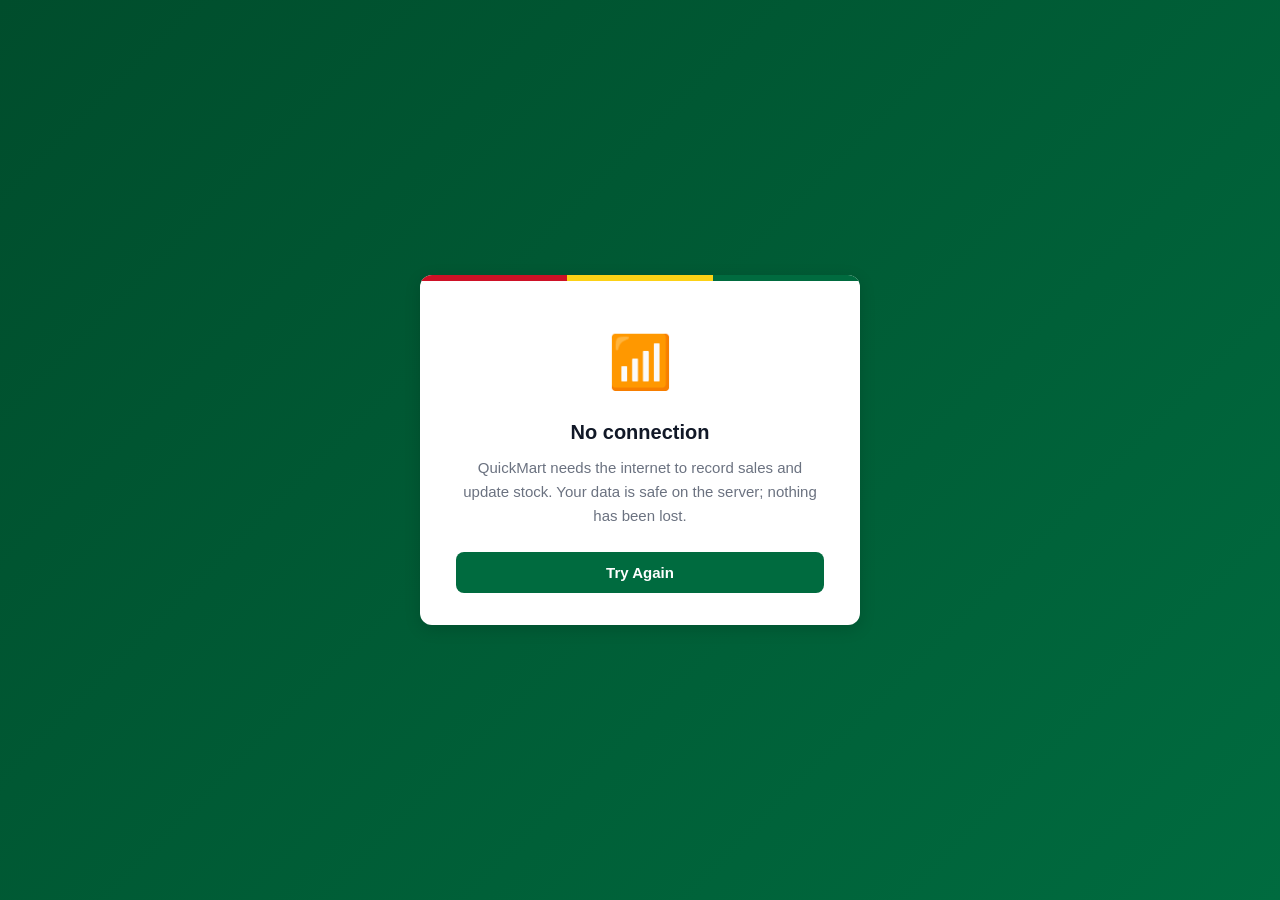
<file: public/offline.html>
<!DOCTYPE html>
<html lang="en">
<head>
  <meta charset="UTF-8">
  <meta name="viewport" content="width=device-width, initial-scale=1.0">
  <title>No Connection - QuickMart POS</title>
  <link rel="stylesheet" href="css/style.css">
</head>
<body class="login-page">
  <div class="login-card">
    <div class="flag-stripe">
      <div class="red"></div><div class="gold"></div><div class="green"></div>
    </div>
    <div class="login-card-body" style="text-align:center">
      <div style="font-size:52px;margin-bottom:12px">&#128246;</div>
      <h2 style="font-size:20px;color:var(--gray-900);margin-bottom:8px">No connection</h2>
      <p style="color:var(--gray-500);font-size:15px;margin-bottom:24px">
        QuickMart needs the internet to record sales and update stock.
        Your data is safe on the server; nothing has been lost.
      </p>
      <button class="btn btn-primary" style="width:100%" onclick="location.reload()">
        Try Again
      </button>
    </div>
  </div>
</body>
</html>
</file>
<file: public/css/style.css>
/* ============================================================
 * style.css - Main Styles for QuickMart Ghana
 * ============================================================
 * This stylesheet covers the login page and shared base styles.
 * Colours are inspired by the Ghanaian flag: red, gold, green.
 * ============================================================ */

/* ── CSS Variables (Design Tokens) ─────────────────────────── */
:root {
  /* Ghana flag colours */
  --gh-red:    #CE1126;
  --gh-gold:   #FCD116;
  --gh-green:  #006B3F;

  /* App palette */
  --primary:       #006B3F;   /* green  */
  --primary-light: #e8f5e9;
  --primary-dark:  #004d2c;
  --accent:        #FCD116;   /* gold   */
  --danger:        #CE1126;   /* red    */
  --danger-light:  #fce4e7;

  /* Neutrals */
  --bg:         #f0f2f5;
  --white:      #ffffff;
  --gray-50:    #f9fafb;
  --gray-100:   #f3f4f6;
  --gray-200:   #e5e7eb;
  --gray-300:   #d1d5db;
  --gray-400:   #9ca3af;
  --gray-500:   #6b7280;
  --gray-600:   #4b5563;
  --gray-700:   #374151;
  --gray-800:   #1f2937;
  --gray-900:   #111827;

  /* Misc */
  --shadow:     0 2px 8px rgba(0, 0, 0, 0.1);
  --shadow-lg:  0 4px 16px rgba(0, 0, 0, 0.15);
  --radius:     8px;
  --radius-lg:  12px;
  --transition: 0.2s ease;
}


/* ── Reset & Base ──────────────────────────────────────────── */
*,
*::before,
*::after {
  margin: 0;
  padding: 0;
  box-sizing: border-box;
}

body {
  font-family: 'Segoe UI', Tahoma, Geneva, Verdana, sans-serif;
  background: var(--bg);
  color: var(--gray-800);
  line-height: 1.6;
  min-height: 100vh;
}

a {
  color: var(--primary);
  text-decoration: none;
}

button {
  cursor: pointer;
  font-family: inherit;
}

input, select, textarea {
  font-family: inherit;
  font-size: inherit;
}


/* ── Login Page Layout ─────────────────────────────────────── */
.login-page {
  display: flex;
  justify-content: center;
  align-items: center;
  min-height: 100vh;
  padding: 20px;
  background: linear-gradient(135deg, var(--primary-dark) 0%, var(--primary) 100%);
}


/* ── Login Card ────────────────────────────────────────────── */
.login-card {
  background: var(--white);
  border-radius: var(--radius-lg);
  box-shadow: var(--shadow-lg);
  width: 100%;
  max-width: 440px;
  overflow: hidden;           /* so the flag stripe stays inside rounded corners */
}

/* Ghana flag stripe at the very top of the card */
.flag-stripe {
  display: flex;
  height: 6px;
}
.flag-stripe .red   { flex: 1; background: var(--gh-red);   }
.flag-stripe .gold  { flex: 1; background: var(--gh-gold);  }
.flag-stripe .green { flex: 1; background: var(--gh-green); }

/* Card inner padding */
.login-card-body {
  padding: 40px 36px 32px;
}


/* ── Logo / Brand ──────────────────────────────────────────── */
.brand {
  text-align: center;
  margin-bottom: 32px;
}

.brand-logo {
  font-size: 48px;
  margin-bottom: 8px;
}

.brand-name {
  font-size: 24px;
  font-weight: 700;
  color: var(--primary);
}

.brand-subtitle {
  font-size: 14px;
  color: var(--gray-500);
  margin-top: 4px;
}


/* ── Form Elements ─────────────────────────────────────────── */
.form-group {
  margin-bottom: 20px;
}

.form-group label {
  display: block;
  font-size: 14px;
  font-weight: 600;
  color: var(--gray-700);
  margin-bottom: 6px;
}

.input-wrapper {
  position: relative;
}

.input-wrapper input,
.form-group input,
.form-group select {
  width: 100%;
  padding: 12px 14px;
  border: 2px solid var(--gray-200);
  border-radius: var(--radius);
  font-size: 15px;
  color: var(--gray-800);
  background: var(--white);
  transition: border-color var(--transition);
  outline: none;
}

.input-wrapper input:focus,
.form-group input:focus,
.form-group select:focus {
  border-color: var(--primary);
}

/* Password show/hide toggle */
.toggle-password {
  position: absolute;
  right: 12px;
  top: 50%;
  transform: translateY(-50%);
  background: none;
  border: none;
  color: var(--gray-400);
  font-size: 14px;
  cursor: pointer;
  padding: 4px;
}

.toggle-password:hover {
  color: var(--gray-600);
}


/* ── Buttons ───────────────────────────────────────────────── */
.btn {
  display: inline-flex;
  align-items: center;
  justify-content: center;
  gap: 8px;
  padding: 12px 24px;
  border: none;
  border-radius: var(--radius);
  font-size: 15px;
  font-weight: 600;
  cursor: pointer;
  transition: all var(--transition);
}

.btn-primary {
  background: var(--primary);
  color: var(--white);
  width: 100%;
}

.btn-primary:hover {
  background: var(--primary-dark);
}

.btn-secondary {
  background: var(--gray-100);
  color: var(--gray-700);
  border: 1px solid var(--gray-200);
}

.btn-secondary:hover {
  background: var(--gray-200);
}

.btn-danger {
  background: var(--danger);
  color: var(--white);
}

.btn-danger:hover {
  background: #a50e1f;
}

.btn-sm {
  padding: 8px 16px;
  font-size: 13px;
}

.btn-icon {
  padding: 8px;
  min-width: 36px;
  min-height: 36px;
}


/* ── Error Message ─────────────────────────────────────────── */
.error-message {
  background: var(--danger-light);
  color: var(--danger);
  padding: 12px 16px;
  border-radius: var(--radius);
  font-size: 14px;
  margin-bottom: 20px;
  display: none;               /* hidden by default, shown via JS */
  text-align: center;
}

.error-message.show {
  display: block;
}


/* ── Demo Credentials Section ──────────────────────────────── */
.demo-section {
  margin-top: 28px;
  padding-top: 24px;
  border-top: 1px solid var(--gray-200);
}

.demo-section h3 {
  font-size: 13px;
  text-transform: uppercase;
  letter-spacing: 1px;
  color: var(--gray-400);
  text-align: center;
  margin-bottom: 14px;
}

.demo-cards {
  display: flex;
  gap: 10px;
}

.demo-card {
  flex: 1;
  padding: 12px 10px;
  border: 2px solid var(--gray-200);
  border-radius: var(--radius);
  text-align: center;
  cursor: pointer;
  transition: all var(--transition);
  background: var(--gray-50);
}

.demo-card:hover {
  border-color: var(--primary);
  background: var(--primary-light);
}

.demo-card .role-icon {
  font-size: 24px;
  margin-bottom: 4px;
}

.demo-card .role-name {
  font-size: 13px;
  font-weight: 700;
  color: var(--gray-800);
  text-transform: capitalize;
}

.demo-card .role-email {
  font-size: 11px;
  color: var(--gray-500);
  margin-top: 2px;
  word-break: break-all;
}

.demo-card .role-pass {
  font-size: 11px;
  color: var(--gray-400);
  margin-top: 2px;
}


/* ── Notification Toast ────────────────────────────────────── */
.notification-toast {
  position: fixed;
  top: 24px;
  right: 24px;
  padding: 14px 24px;
  border-radius: var(--radius);
  color: var(--white);
  font-size: 14px;
  font-weight: 600;
  z-index: 9999;
  box-shadow: var(--shadow-lg);
  transform: translateX(120%);
  transition: transform 0.3s ease;
}

.notification-toast.show {
  transform: translateX(0);
}

.notification-toast.success {
  background: var(--primary);
}

.notification-toast.error {
  background: var(--danger);
}

.notification-toast.warning {
  background: #f59e0b;
}

.notification-toast.info {
  background: #3b82f6;
}


/* ── Utility Classes ───────────────────────────────────────── */
.text-center  { text-align: center;  }
.text-right   { text-align: right;   }
.text-muted   { color: var(--gray-500); }
.text-success { color: var(--primary);  }
.text-danger  { color: var(--danger);   }

.mt-1 { margin-top: 4px;   }
.mt-2 { margin-top: 8px;   }
.mt-3 { margin-top: 16px;  }
.mt-4 { margin-top: 24px;  }
.mb-1 { margin-bottom: 4px;  }
.mb-2 { margin-bottom: 8px;  }
.mb-3 { margin-bottom: 16px; }
.mb-4 { margin-bottom: 24px; }


/* ── Responsive ────────────────────────────────────────────── */
@media (max-width: 480px) {
  .login-card-body {
    padding: 28px 20px 24px;
  }

  .demo-cards {
    flex-direction: column;
  }

  .brand-name {
    font-size: 20px;
  }
}
</file>
<file: public/css/admin.css>
/* ============================================================
 * admin.css - Admin Dashboard Styles
 * ============================================================
 * Layout: fixed sidebar on the left, scrollable main area right.
 * Uses the same CSS variables from style.css.
 * ============================================================ */

/* ── Page Layout ───────────────────────────────────────────── */
.admin-layout {
  display: flex;
  min-height: 100vh;
}


/* ── Sidebar ───────────────────────────────────────────────── */
.sidebar {
  width: 260px;
  background: var(--gray-900);
  color: var(--white);
  display: flex;
  flex-direction: column;
  position: fixed;
  top: 0;
  left: 0;
  bottom: 0;
  z-index: 100;
  transition: transform 0.3s ease;
}

/* Brand section at top of sidebar */
.sidebar-brand {
  padding: 24px 20px;
  border-bottom: 1px solid var(--gray-700);
  text-align: center;
}

.sidebar-brand .brand-icon {
  font-size: 32px;
}

.sidebar-brand h2 {
  font-size: 18px;
  font-weight: 700;
  margin-top: 4px;
}

.sidebar-brand span {
  font-size: 12px;
  color: var(--gray-400);
}

/* Navigation links */
.sidebar-nav {
  flex: 1;
  padding: 16px 0;
  list-style: none;
}

.sidebar-nav li {
  list-style: none;
}

.nav-link {
  display: flex;
  align-items: center;
  gap: 12px;
  padding: 14px 24px;
  color: var(--gray-300);
  font-size: 15px;
  font-weight: 500;
  cursor: pointer;
  transition: all var(--transition);
  border-left: 3px solid transparent;
  text-decoration: none;
}

.nav-link:hover {
  background: rgba(255, 255, 255, 0.08);
  color: var(--white);
}

.nav-link.active {
  background: rgba(255, 255, 255, 0.1);
  color: var(--accent);
  border-left-color: var(--accent);
}

.nav-link .nav-icon {
  font-size: 20px;
  width: 24px;
  text-align: center;
}

/* User info at bottom of sidebar */
.sidebar-user {
  padding: 16px 20px;
  border-top: 1px solid var(--gray-700);
  display: flex;
  align-items: center;
  gap: 12px;
}

.user-avatar {
  width: 40px;
  height: 40px;
  background: var(--primary);
  border-radius: 50%;
  display: flex;
  align-items: center;
  justify-content: center;
  font-size: 18px;
  font-weight: 700;
  color: var(--white);
}

.user-details {
  flex: 1;
}

.user-details .user-name {
  font-size: 14px;
  font-weight: 600;
}

.user-details .user-role {
  font-size: 12px;
  color: var(--gray-400);
  text-transform: capitalize;
}

/* Logout button */
.btn-logout {
  background: none;
  border: 1px solid var(--gray-600);
  color: var(--gray-400);
  padding: 8px 16px;
  border-radius: var(--radius);
  font-size: 13px;
  cursor: pointer;
  transition: all var(--transition);
  margin: 0 20px 20px;
}

.btn-logout:hover {
  background: var(--danger);
  border-color: var(--danger);
  color: var(--white);
}


/* ── Main Content Area ─────────────────────────────────────── */
.main-content {
  flex: 1;
  margin-left: 260px;    /* same as sidebar width */
  background: var(--bg);
}


/* ── Top Header Bar ────────────────────────────────────────── */
.top-header {
  background: var(--white);
  padding: 20px 32px;
  border-bottom: 1px solid var(--gray-200);
  display: flex;
  justify-content: space-between;
  align-items: center;
  position: sticky;
  top: 0;
  z-index: 50;
}

.top-header h1 {
  font-size: 22px;
  color: var(--gray-900);
}

.welcome-text {
  font-size: 14px;
  color: var(--gray-500);
}

/* Mobile menu toggle (hidden on desktop) */
.mobile-toggle {
  display: none;
  background: none;
  border: none;
  font-size: 24px;
  cursor: pointer;
  color: var(--gray-700);
}


/* ── Tab Content Sections ──────────────────────────────────── */
.tab-content {
  padding: 32px;
}

.tab-section {
  display: none;              /* all tabs hidden by default */
}

.tab-section.active {
  display: block;             /* only the active tab is visible */
}


/* ── Stat Cards ────────────────────────────────────────────── */
.stat-cards {
  display: grid;
  grid-template-columns: repeat(auto-fit, minmax(220px, 1fr));
  gap: 20px;
  margin-bottom: 32px;
}

.stat-card {
  background: var(--white);
  border-radius: var(--radius-lg);
  padding: 24px;
  box-shadow: var(--shadow);
  display: flex;
  align-items: center;
  gap: 16px;
}

.stat-icon {
  width: 56px;
  height: 56px;
  border-radius: var(--radius);
  display: flex;
  align-items: center;
  justify-content: center;
  font-size: 28px;
}

.stat-icon.green  { background: #dcfce7; }
.stat-icon.blue   { background: #dbeafe; }
.stat-icon.orange { background: #ffedd5; }
.stat-icon.purple { background: #f3e8ff; }

.stat-info h3 {
  font-size: 13px;
  color: var(--gray-500);
  font-weight: 500;
  margin-bottom: 4px;
}

.stat-info .stat-value {
  font-size: 28px;
  font-weight: 700;
  color: var(--gray-900);
}


/* ── Dashboard Grid (chart + recent items) ─────────────────── */
.dashboard-grid {
  display: grid;
  grid-template-columns: 1fr 1fr;
  gap: 24px;
  margin-bottom: 32px;
}

.dashboard-card {
  background: var(--white);
  border-radius: var(--radius-lg);
  padding: 24px;
  box-shadow: var(--shadow);
}

.dashboard-card h3 {
  font-size: 16px;
  font-weight: 700;
  color: var(--gray-800);
  margin-bottom: 20px;
  padding-bottom: 12px;
  border-bottom: 1px solid var(--gray-100);
}


/* ── Simple Bar Chart (CSS-only) ───────────────────────────── */
.bar-chart {
  display: flex;
  align-items: flex-end;
  gap: 8px;
  height: 200px;
  padding: 0 4px;
}

.bar-column {
  flex: 1;
  display: flex;
  flex-direction: column;
  align-items: center;
  gap: 6px;
  height: 100%;
  justify-content: flex-end;
}

.bar {
  width: 100%;
  max-width: 40px;
  background: var(--primary);
  border-radius: 4px 4px 0 0;
  transition: height 0.5s ease;
  position: relative;
}

.bar:hover {
  background: var(--primary-dark);
}

.bar-label {
  font-size: 11px;
  color: var(--gray-500);
  text-align: center;
  white-space: nowrap;
}

.bar-value {
  font-size: 11px;
  font-weight: 600;
  color: var(--gray-700);
}


/* ── Tables ────────────────────────────────────────────────── */
.table-container {
  overflow-x: auto;
}

table {
  width: 100%;
  border-collapse: collapse;
  font-size: 14px;
}

thead {
  background: var(--gray-50);
}

th {
  text-align: left;
  padding: 12px 16px;
  font-size: 12px;
  font-weight: 600;
  text-transform: uppercase;
  letter-spacing: 0.5px;
  color: var(--gray-500);
  border-bottom: 2px solid var(--gray-200);
}

td {
  padding: 14px 16px;
  border-bottom: 1px solid var(--gray-100);
  color: var(--gray-700);
}

tbody tr:hover {
  background: var(--gray-50);
}

/* Clickable rows */
tr.clickable {
  cursor: pointer;
}

tr.clickable:hover {
  background: var(--primary-light);
}


/* ── Status Badges ─────────────────────────────────────────── */
.badge {
  display: inline-block;
  padding: 4px 12px;
  border-radius: 20px;
  font-size: 12px;
  font-weight: 600;
}

.badge-success {
  background: #dcfce7;
  color: #166534;
}

.badge-warning {
  background: #fef3c7;
  color: #92400e;
}

.badge-danger {
  background: #fee2e2;
  color: #991b1b;
}

.badge-info {
  background: #dbeafe;
  color: #1e40af;
}


/* ── Toolbar (search, filters, buttons) ────────────────────── */
.toolbar {
  display: flex;
  justify-content: space-between;
  align-items: center;
  gap: 16px;
  margin-bottom: 24px;
  flex-wrap: wrap;
}

.toolbar-left {
  display: flex;
  gap: 12px;
  align-items: center;
  flex-wrap: wrap;
}

.toolbar-right {
  display: flex;
  gap: 12px;
  align-items: center;
}

/* Search input */
.search-input {
  padding: 10px 16px;
  border: 2px solid var(--gray-200);
  border-radius: var(--radius);
  font-size: 14px;
  width: 280px;
  outline: none;
  transition: border-color var(--transition);
}

.search-input:focus {
  border-color: var(--primary);
}

/* Filter dropdowns */
.filter-select {
  padding: 10px 14px;
  border: 2px solid var(--gray-200);
  border-radius: var(--radius);
  font-size: 14px;
  outline: none;
  background: var(--white);
  cursor: pointer;
}

.filter-select:focus {
  border-color: var(--primary);
}

/* Date inputs */
.date-input {
  padding: 10px 14px;
  border: 2px solid var(--gray-200);
  border-radius: var(--radius);
  font-size: 14px;
  outline: none;
  background: var(--white);
}

.date-input:focus {
  border-color: var(--primary);
}


/* ── Summary Cards (e.g. Sales tab) ────────────────────────── */
.summary-cards {
  display: grid;
  grid-template-columns: repeat(auto-fit, minmax(180px, 1fr));
  gap: 16px;
  margin-bottom: 24px;
}

.summary-card {
  background: var(--white);
  padding: 20px;
  border-radius: var(--radius);
  box-shadow: var(--shadow);
  text-align: center;
}

.summary-card h4 {
  font-size: 12px;
  color: var(--gray-500);
  text-transform: uppercase;
  letter-spacing: 0.5px;
  margin-bottom: 8px;
}

.summary-card .summary-value {
  font-size: 24px;
  font-weight: 700;
  color: var(--gray-900);
}


/* ── Top Selling List ──────────────────────────────────────── */
.top-list {
  list-style: none;
}

.top-list li {
  display: flex;
  justify-content: space-between;
  align-items: center;
  padding: 10px 0;
  border-bottom: 1px solid var(--gray-100);
}

.top-list li:last-child {
  border-bottom: none;
}

.top-list .rank {
  font-size: 12px;
  font-weight: 700;
  color: var(--gray-400);
  width: 24px;
}

.top-list .item-name {
  flex: 1;
  font-size: 14px;
  color: var(--gray-700);
}

.top-list .item-qty {
  font-size: 13px;
  font-weight: 600;
  color: var(--primary);
}


/* ── Modal ─────────────────────────────────────────────────── */
.modal-overlay {
  position: fixed;
  top: 0;
  left: 0;
  right: 0;
  bottom: 0;
  background: rgba(0, 0, 0, 0.5);
  display: none;            /* hidden by default */
  align-items: center;
  justify-content: center;
  z-index: 1000;
  padding: 20px;
}

.modal-overlay.show {
  display: flex;
}

.modal {
  background: var(--white);
  border-radius: var(--radius-lg);
  width: 100%;
  max-width: 520px;
  max-height: 90vh;
  overflow-y: auto;
  box-shadow: var(--shadow-lg);
}

.modal-header {
  padding: 20px 24px;
  border-bottom: 1px solid var(--gray-200);
  display: flex;
  justify-content: space-between;
  align-items: center;
}

.modal-header h2 {
  font-size: 18px;
  color: var(--gray-900);
}

.modal-close {
  background: none;
  border: none;
  font-size: 24px;
  color: var(--gray-400);
  cursor: pointer;
  padding: 4px;
  line-height: 1;
}

.modal-close:hover {
  color: var(--gray-700);
}

.modal-body {
  padding: 24px;
}

.modal-body .form-group {
  margin-bottom: 18px;
}

.modal-footer {
  padding: 16px 24px;
  border-top: 1px solid var(--gray-200);
  display: flex;
  justify-content: flex-end;
  gap: 12px;
}

/* Sale details in modal */
.sale-detail-row {
  display: flex;
  justify-content: space-between;
  padding: 8px 0;
  border-bottom: 1px solid var(--gray-100);
  font-size: 14px;
}

.sale-detail-row:last-child {
  border-bottom: none;
}

.sale-detail-row .label {
  color: var(--gray-500);
}

.sale-detail-row .value {
  font-weight: 600;
  color: var(--gray-800);
}

.sale-items-table {
  margin: 16px 0;
}

.sale-total-row {
  font-size: 16px;
  font-weight: 700;
  color: var(--primary);
  padding-top: 12px;
  border-top: 2px solid var(--gray-200);
}


/* ── Action Buttons in Table ───────────────────────────────── */
.action-btns {
  display: flex;
  gap: 8px;
}

.btn-edit {
  background: #dbeafe;
  color: #1d4ed8;
  border: none;
  padding: 6px 14px;
  border-radius: var(--radius);
  font-size: 13px;
  font-weight: 500;
  cursor: pointer;
  transition: all var(--transition);
}

.btn-edit:hover {
  background: #bfdbfe;
}

.btn-delete {
  background: #fee2e2;
  color: #dc2626;
  border: none;
  padding: 6px 14px;
  border-radius: var(--radius);
  font-size: 13px;
  font-weight: 500;
  cursor: pointer;
  transition: all var(--transition);
}

.btn-delete:hover {
  background: #fecaca;
}


/* ── Empty State ───────────────────────────────────────────── */
.empty-state {
  text-align: center;
  padding: 48px 20px;
  color: var(--gray-400);
}

.empty-state .empty-icon {
  font-size: 48px;
  margin-bottom: 12px;
}

.empty-state p {
  font-size: 15px;
}


/* ── Section Title ─────────────────────────────────────────── */
.section-title {
  font-size: 18px;
  font-weight: 700;
  color: var(--gray-800);
  margin-bottom: 20px;
}


/* ── Card wrapper ──────────────────────────────────────────── */
.content-card {
  background: var(--white);
  border-radius: var(--radius-lg);
  padding: 24px;
  box-shadow: var(--shadow);
  margin-bottom: 24px;
}


/* ── Responsive (tablet and below) ─────────────────────────── */
@media (max-width: 1024px) {
  .dashboard-grid {
    grid-template-columns: 1fr;
  }
}

@media (max-width: 768px) {
  /* Sidebar becomes an overlay on mobile */
  .sidebar {
    transform: translateX(-100%);
  }

  .sidebar.open {
    transform: translateX(0);
  }

  .main-content {
    margin-left: 0;
  }

  .mobile-toggle {
    display: block;
  }

  .tab-content {
    padding: 20px 16px;
  }

  .top-header {
    padding: 16px 20px;
  }

  .toolbar {
    flex-direction: column;
    align-items: stretch;
  }

  .toolbar-left,
  .toolbar-right {
    flex-wrap: wrap;
  }

  .search-input {
    width: 100%;
  }

  .stat-cards {
    grid-template-columns: 1fr 1fr;
  }

  .summary-cards {
    grid-template-columns: 1fr 1fr;
  }
}

@media (max-width: 480px) {
  .stat-cards {
    grid-template-columns: 1fr;
  }

  .summary-cards {
    grid-template-columns: 1fr;
  }
}


/* ============================================================
 * Added in v2 - Categories, Shop Settings and Billing
 * ============================================================ */

/* ── Settings forms ────────────────────────────────────────── */
.settings-grid {
  display: grid;
  grid-template-columns: repeat(auto-fit, minmax(240px, 1fr));
  gap: 18px;
}

.settings-grid .form-group.full {
  grid-column: 1 / -1;
}

.settings-actions {
  display: flex;
  justify-content: flex-end;
  margin-bottom: 24px;
}

.logo-row {
  display: flex;
  align-items: center;
  gap: 24px;
  margin-top: 20px;
  padding-top: 20px;
  border-top: 1px solid var(--gray-100);
  flex-wrap: wrap;
}

.logo-row label {
  display: block;
  font-size: 14px;
  font-weight: 600;
  color: var(--gray-700);
  margin-bottom: 6px;
}

.logo-row small { display: block; margin-top: 6px; font-size: 12px; }

.logo-preview {
  min-width: 120px;
  min-height: 80px;
  border: 2px dashed var(--gray-200);
  border-radius: var(--radius);
  display: flex;
  align-items: center;
  justify-content: center;
  background: var(--gray-50);
  padding: 8px;
}


/* ── Billing ───────────────────────────────────────────────── */
.billing-summary {
  display: flex;
  justify-content: space-between;
  gap: 24px;
  flex-wrap: wrap;
  padding-bottom: 20px;
  border-bottom: 1px solid var(--gray-100);
  margin-bottom: 20px;
}

.billing-summary h4 {
  font-size: 20px;
  color: var(--gray-900);
  margin-bottom: 8px;
}

.billing-summary .usage {
  font-size: 14px;
  color: var(--gray-600);
  display: flex;
  flex-direction: column;
  gap: 6px;
  text-align: right;
}

.demo-note {
  background: #fef3c7;
  color: #92400e;
  padding: 10px 14px;
  border-radius: var(--radius);
  font-size: 13px;
  margin-bottom: 16px;
}

.plan-cards {
  display: grid;
  grid-template-columns: repeat(auto-fit, minmax(200px, 1fr));
  gap: 16px;
}

.plan-card {
  border: 2px solid var(--gray-200);
  border-radius: var(--radius);
  padding: 20px;
  text-align: center;
  transition: border-color var(--transition);
}

.plan-card:hover { border-color: var(--primary); }

.plan-card h4 {
  font-size: 16px;
  color: var(--gray-900);
  margin-bottom: 8px;
}

.plan-card-price {
  font-size: 26px;
  font-weight: 700;
  color: var(--primary);
  margin-bottom: 14px;
}

.plan-card-price small {
  font-size: 13px;
  font-weight: 500;
  color: var(--gray-500);
}

.plan-card ul {
  list-style: none;
  text-align: left;
  font-size: 13px;
  color: var(--gray-600);
  margin-bottom: 18px;
  display: flex;
  flex-direction: column;
  gap: 6px;
}

.plan-card ul li::before {
  content: '\2713  ';
  color: var(--primary);
  font-weight: 700;
}

/* ══════════════════════════════════════════════════════════
   CATEGORY PICTURES
   Each category may carry its own picture instead of an emoji,
   so a hardware shop shows bolts and a pharmacy shows tablets.
   ══════════════════════════════════════════════════════════ */

.cat-thumb {
  display: inline-flex;
  align-items: center;
  justify-content: center;
  width: 40px;
  height: 40px;
  border-radius: 8px;
  object-fit: cover;
  background-color: var(--gray-100, #f4f4f5);
}

.cat-thumb-emoji {
  font-size: 20px;
}

.cat-picture-row {
  display: flex;
  align-items: flex-start;
  gap: 14px;
}

.cat-picture-preview {
  flex: 0 0 auto;
  display: flex;
  align-items: center;
  justify-content: center;
  width: 72px;
  height: 72px;
  border: 2px dashed var(--gray-300, #d4d4d8);
  border-radius: 10px;
  overflow: hidden;
  font-size: 28px;
  background-color: var(--gray-100, #f4f4f5);
}

.cat-picture-preview img {
  width: 100%;
  height: 100%;
  object-fit: cover;
}

.cat-picture-actions {
  display: flex;
  flex-direction: column;
  gap: 6px;
  min-width: 0;
}

.cat-picture-actions small {
  color: var(--gray-500, #71717a);
  font-size: 12px;
}

.btn-link-danger {
  align-self: flex-start;
  padding: 0;
  border: none;
  background: none;
  color: var(--danger, #dc2626);
  font-size: 13px;
  cursor: pointer;
  text-decoration: underline;
}

/* ════════════════════════════════════════════════════
   STAFF ACTIVITY
   ════════════════════════════════════════════════════ */

.activity-date-label {
  margin-right: 8px;
  font-size: 14px;
  color: var(--gray-600, #555);
}

.activity-date {
  padding: 8px 10px;
  border: 1px solid var(--gray-300, #d5d5d5);
  border-radius: 6px;
  font-size: 14px;
}

.activity-empty,
.activity-none {
  text-align: center;
  color: var(--gray-500, #888);
  padding: 18px;
}

/* A session nobody closed - shown as last seen, not as a real logout */
.activity-open {
  color: var(--gray-500, #888);
  font-style: italic;
}

.role-pill {
  display: inline-block;
  padding: 2px 9px;
  border-radius: 999px;
  font-size: 12px;
  text-transform: capitalize;
  background: var(--gray-100, #f0f0f0);
  color: var(--gray-700, #444);
}

.role-pill.role-owner    { background: #e8f2ec; color: #006B3F; }
.role-pill.role-admin    { background: #e9eef8; color: #2c4b8f; }
.role-pill.role-cashier  { background: #fdf3e7; color: #8a5a20; }
.role-pill.role-inventory{ background: #f2e9f6; color: #6b3a8a; }

.cashier-day-header {
  display: flex;
  align-items: center;
  justify-content: space-between;
  padding: 16px 18px 6px;
}

.cashier-day-header h3 { margin: 0; font-size: 17px; }

.cashier-day-totals {
  display: flex;
  flex-wrap: wrap;
  gap: 10px;
  padding: 10px 18px 16px;
}

.cashier-day-totals > div {
  flex: 1 1 110px;
  padding: 10px 12px;
  border-radius: 8px;
  background: var(--gray-50, #fafafa);
  border: 1px solid var(--gray-200, #eee);
}

.cashier-day-totals span {
  display: block;
  font-size: 12px;
  text-transform: uppercase;
  letter-spacing: 0.04em;
  color: var(--gray-500, #888);
}

.cashier-day-totals strong { font-size: 17px; }

.btn-small {
  padding: 5px 11px;
  font-size: 13px;
}
</file>
<file: public/css/cashier.css>
/**
 * ============================================================
 * cashier.css - Point of Sale (POS) Page Styles
 * ============================================================
 * This stylesheet controls the layout and appearance of the
 * cashier POS page. It's split into clear sections:
 *
 *   1. General / Reset
 *   2. Top Navigation Bar
 *   3. Main POS Layout (left/right split)
 *   4. Product Panel (left side)
 *   5. Cart Panel (right side)
 *   6. Payment Section
 *   7. Receipt Modal
 *   8. Notifications (toast messages)
 *   9. Print Styles (receipt-only printing)
 * ============================================================
 */


/* ─────────────────────────────────────────────────────────────
   1. GENERAL / RESET
   ───────────────────────────────────────────────────────────── */

* {
  margin: 0;
  padding: 0;
  box-sizing: border-box;
}

body {
  font-family: 'Segoe UI', Tahoma, Geneva, Verdana, sans-serif;
  background-color: #f0f2f5;
  color: #333;
  min-height: 100vh;
}

/* Reusable button base */
.btn {
  border: none;
  cursor: pointer;
  padding: 8px 16px;
  border-radius: 6px;
  font-size: 14px;
  font-weight: 600;
  transition: background-color 0.2s, opacity 0.2s;
}

.btn:hover {
  opacity: 0.9;
}

.btn:disabled {
  opacity: 0.5;
  cursor: not-allowed;
}


/* ─────────────────────────────────────────────────────────────
   2. TOP NAVIGATION BAR
   ───────────────────────────────────────────────────────────── */

.pos-navbar {
  display: flex;
  justify-content: space-between;
  align-items: center;
  background-color: #1a5632;         /* Dark green - Ghanaian themed */
  color: white;
  padding: 10px 24px;
  box-shadow: 0 2px 6px rgba(0, 0, 0, 0.15);
}

.nav-brand h1 {
  font-size: 20px;
  font-weight: 700;
  letter-spacing: 0.5px;
}

.nav-info {
  display: flex;
  align-items: center;
  gap: 20px;
  font-size: 14px;
}

.btn-logout {
  background-color: #c0392b;
  color: white;
  padding: 6px 14px;
  font-size: 13px;
}

.btn-logout:hover {
  background-color: #a93226;
}


/* ─────────────────────────────────────────────────────────────
   3. MAIN POS LAYOUT
   Two-column split: products (left 60%) and cart (right 40%).
   On small screens it stacks vertically.
   ───────────────────────────────────────────────────────────── */

.pos-container {
  display: flex;
  height: calc(100vh - 52px);        /* Full height minus navbar */
  overflow: hidden;
}


/* ─────────────────────────────────────────────────────────────
   4. PRODUCT PANEL (LEFT SIDE - 60%)
   Contains search bar, category pills, and product grid.
   ───────────────────────────────────────────────────────────── */

.products-panel {
  flex: 0 0 60%;                     /* Fixed at 60% width */
  display: flex;
  flex-direction: column;
  padding: 16px;
  overflow-y: auto;                  /* Scroll if products overflow */
  background-color: #f0f2f5;
}

/* -- Search Bar -- */
.search-bar {
  display: flex;
  gap: 10px;
  margin-bottom: 12px;
}

.search-input {
  flex: 1;                           /* Take up remaining space */
  padding: 10px 14px;
  border: 2px solid #ddd;
  border-radius: 8px;
  font-size: 14px;
  outline: none;
  transition: border-color 0.2s;
}

.search-input:focus {
  border-color: #1a5632;
}

.barcode-input {
  width: 200px;
  padding: 10px 14px;
  border: 2px solid #ddd;
  border-radius: 8px;
  font-size: 14px;
  outline: none;
  background-color: #fffde7;        /* Light yellow to distinguish it */
  transition: border-color 0.2s;
}

.barcode-input:focus {
  border-color: #f39c12;
}

/* -- Barcode Scanner Bar -- */
.barcode-scanner-bar {
  display: flex;
  align-items: center;
  gap: 8px;
  background: #fffde7;
  border: 2px solid #f39c12;
  border-radius: 8px;
  padding: 8px 12px;
  margin-bottom: 8px;
}

.scan-icon {
  font-size: 20px;
  flex-shrink: 0;
}

.barcode-input {
  flex: 1;
  padding: 8px 10px;
  border: 1px solid #f39c12;
  border-radius: 6px;
  font-size: 14px;
  font-family: 'Courier New', monospace;
  background: white;
  outline: none;
  transition: border-color 0.2s;
}

.barcode-input:focus {
  border-color: #d68910;
  box-shadow: 0 0 0 2px rgba(243, 156, 18, 0.2);
}

.btn-scan-lookup {
  background-color: #f39c12;
  color: white;
  border: none;
  padding: 8px 16px;
  border-radius: 6px;
  font-size: 13px;
  font-weight: 600;
  cursor: pointer;
  transition: background-color 0.2s;
  flex-shrink: 0;
}

.btn-scan-lookup:hover {
  background-color: #d68910;
}

/* -- Scan Result Preview -- */
.scan-result {
  display: flex;
  align-items: center;
  justify-content: space-between;
  gap: 12px;
  background: #eafaf1;
  border: 2px solid #27ae60;
  border-radius: 8px;
  padding: 10px 14px;
  margin-bottom: 8px;
  animation: fadeIn 0.2s ease;
}

@keyframes fadeIn {
  from { opacity: 0; transform: translateY(-4px); }
  to   { opacity: 1; transform: translateY(0); }
}

.scan-result-info {
  display: flex;
  flex-wrap: wrap;
  gap: 8px;
  align-items: center;
}

.scan-result-code {
  font-family: 'Courier New', monospace;
  font-size: 12px;
  color: #888;
  background: #f0f0f0;
  padding: 2px 7px;
  border-radius: 4px;
}

.scan-result-name {
  font-size: 14px;
  font-weight: 600;
  color: #1a5632;
}

.scan-result-price {
  font-size: 14px;
  font-weight: 700;
  color: #27ae60;
}

.btn-add-scanned {
  background-color: #27ae60;
  color: white;
  border: none;
  padding: 8px 14px;
  border-radius: 6px;
  font-size: 13px;
  font-weight: 600;
  cursor: pointer;
  white-space: nowrap;
  transition: background-color 0.2s;
  flex-shrink: 0;
}

.btn-add-scanned:hover {
  background-color: #219a52;
}


/* -- Category Filter Pills -- */
.category-pills {
  display: flex;
  flex-wrap: wrap;
  gap: 8px;
  margin-bottom: 16px;
}

.pill {
  display: inline-flex;
  align-items: center;
  gap: 6px;
  padding: 6px 14px;
  border: 2px solid #ddd;
  border-radius: 20px;              /* Rounded pill shape */
  background-color: white;
  color: #555;
  font-size: 13px;
  font-weight: 500;
  cursor: pointer;
  transition: all 0.2s;
}

/* The category's own picture, when the shop uploaded one */
.pill-thumb {
  width: 22px;
  height: 22px;
  border-radius: 50%;
  object-fit: cover;
  margin-left: -4px;                /* Sit snugly inside the pill */
  background-color: #f0f0f0;
}

.pill:hover {
  border-color: #1a5632;
  color: #1a5632;
}

/* Active pill = currently selected category */
.pill.active {
  background-color: #1a5632;
  color: white;
  border-color: #1a5632;
}

/* -- Product Grid -- */
.product-grid {
  display: grid;
  grid-template-columns: repeat(auto-fill, minmax(180px, 1fr));
  gap: 12px;
  padding-bottom: 16px;
}

/* Individual product card */
.product-card {
  background: white;
  border: 2px solid #e8e8e8;
  border-radius: 10px;
  padding: 14px;
  cursor: pointer;
  transition: all 0.2s;
  position: relative;
  display: flex;
  flex-direction: column;
  gap: 6px;
}

.product-card:hover {
  border-color: #1a5632;
  box-shadow: 0 3px 10px rgba(26, 86, 50, 0.12);
  transform: translateY(-2px);
}

.product-card .product-name {
  font-size: 14px;
  font-weight: 600;
  color: #333;
  line-height: 1.3;
}

.product-card .product-price {
  font-size: 16px;
  font-weight: 700;
  color: #1a5632;
}

.product-card .product-stock {
  font-size: 12px;
  color: #777;
}

/* Low stock warning */
.product-card .product-stock.low-stock {
  color: #e67e22;
  font-weight: 600;
}

.product-card .btn-add {
  margin-top: auto;                  /* Push to bottom of card */
  background-color: #27ae60;
  color: white;
  text-align: center;
  padding: 6px;
  border-radius: 6px;
  font-size: 13px;
  border: none;
  cursor: pointer;
  transition: background-color 0.2s;
}

.product-card .btn-add:hover {
  background-color: #219a52;
}

/* -- Product barcode label on card -- */
.product-card .product-code {
  font-size: 11px;
  color: #aaa;
  font-family: 'Courier New', monospace;
  letter-spacing: 0.5px;
}

/* -- Out of Stock Overlay -- */
.product-card.out-of-stock {
  opacity: 0.55;
  pointer-events: none;             /* Can't click it */
  cursor: default;
}

.product-card.out-of-stock .out-of-stock-overlay {
  position: absolute;
  top: 50%;
  left: 50%;
  transform: translate(-50%, -50%) rotate(-15deg);
  background: rgba(231, 76, 60, 0.9);
  color: white;
  padding: 4px 14px;
  border-radius: 4px;
  font-size: 12px;
  font-weight: 700;
  text-transform: uppercase;
  letter-spacing: 1px;
}


/* ─────────────────────────────────────────────────────────────
   5. CART PANEL (RIGHT SIDE - 40%)
   Contains cart header, items list, summary, and payment.
   ───────────────────────────────────────────────────────────── */

.cart-panel {
  flex: 0 0 40%;
  display: flex;
  flex-direction: column;
  background-color: white;
  border-left: 2px solid #e0e0e0;
  overflow: hidden;
}

/* -- Cart Header -- */
.cart-header {
  display: flex;
  justify-content: space-between;
  align-items: center;
  padding: 14px 18px;
  background-color: #fafafa;
  border-bottom: 2px solid #e8e8e8;
}

.cart-header h2 {
  font-size: 18px;
  color: #333;
  display: flex;
  align-items: center;
  gap: 8px;
}

/* Item count badge */
.cart-badge {
  display: inline-flex;
  align-items: center;
  justify-content: center;
  background-color: #e74c3c;
  color: white;
  font-size: 12px;
  font-weight: 700;
  width: 24px;
  height: 24px;
  border-radius: 50%;
}

.btn-clear {
  background-color: #e8e8e8;
  color: #555;
  font-size: 12px;
  padding: 5px 12px;
}

.btn-clear:hover {
  background-color: #ddd;
}

/* -- Cart Items List -- */
.cart-items {
  flex: 1;                           /* Take available space */
  overflow-y: auto;                  /* Scroll if many items */
  padding: 12px 18px;
}

.empty-cart-msg {
  text-align: center;
  color: #aaa;
  font-size: 14px;
  padding: 40px 0;
}

/* Single cart item row */
.cart-item {
  display: flex;
  align-items: center;
  padding: 10px 0;
  border-bottom: 1px solid #f0f0f0;
  gap: 10px;
}

.cart-item:last-child {
  border-bottom: none;
}

.cart-item-info {
  flex: 1;
}

.cart-item-name {
  font-size: 14px;
  font-weight: 600;
  color: #333;
  margin-bottom: 2px;
}

.cart-item-price {
  font-size: 12px;
  color: #777;
}

/* Quantity controls: [ - ] qty [ + ] */
.qty-controls {
  display: flex;
  align-items: center;
  gap: 4px;
}

.qty-btn {
  width: 28px;
  height: 28px;
  border: 1px solid #ddd;
  border-radius: 6px;
  background: #f5f5f5;
  font-size: 16px;
  font-weight: 700;
  cursor: pointer;
  display: flex;
  align-items: center;
  justify-content: center;
  transition: background-color 0.2s;
  color: #333;
}

.qty-btn:hover {
  background: #e0e0e0;
}

.qty-value {
  width: 32px;
  text-align: center;
  font-weight: 600;
  font-size: 14px;
}

/* Item subtotal */
.cart-item-subtotal {
  font-size: 14px;
  font-weight: 700;
  color: #1a5632;
  min-width: 70px;
  text-align: right;
}

/* Remove button (X) */
.btn-remove {
  width: 26px;
  height: 26px;
  border: none;
  background: #fee;
  color: #e74c3c;
  border-radius: 50%;
  font-size: 14px;
  cursor: pointer;
  display: flex;
  align-items: center;
  justify-content: center;
  transition: background-color 0.2s;
}

.btn-remove:hover {
  background: #fdd;
}


/* ─────────────────────────────────────────────────────────────
   5b. CART SUMMARY
   Shows subtotal, tax, and total.
   ───────────────────────────────────────────────────────────── */

.cart-summary {
  padding: 12px 18px;
  border-top: 2px solid #e8e8e8;
  background-color: #fafafa;
}

.summary-row {
  display: flex;
  justify-content: space-between;
  padding: 4px 0;
  font-size: 14px;
  color: #555;
}

.total-row {
  font-size: 18px;
  font-weight: 700;
  color: #1a5632;
  padding-top: 8px;
  border-top: 2px dashed #ddd;
  margin-top: 6px;
}


/* ─────────────────────────────────────────────────────────────
   6. PAYMENT SECTION
   Payment method buttons, input fields, and Complete button.
   ───────────────────────────────────────────────────────────── */

.payment-section {
  padding: 14px 18px;
  border-top: 2px solid #e8e8e8;
  background-color: #f8faf8;
}

.payment-section h3 {
  font-size: 14px;
  color: #555;
  margin-bottom: 10px;
}

/* Payment method toggle buttons */
.payment-methods {
  display: flex;
  gap: 8px;
  margin-bottom: 12px;
}

.pay-method-btn {
  flex: 1;
  padding: 8px;
  border: 2px solid #ddd;
  border-radius: 8px;
  background: white;
  font-size: 13px;
  font-weight: 600;
  color: #555;
  cursor: pointer;
  transition: all 0.2s;
}

.pay-method-btn:hover {
  border-color: #1a5632;
  color: #1a5632;
}

.pay-method-btn.active {
  background-color: #1a5632;
  color: white;
  border-color: #1a5632;
}

/* Payment input fields */
.payment-fields {
  margin-bottom: 10px;
}

.payment-fields label {
  display: block;
  font-size: 13px;
  font-weight: 600;
  color: #555;
  margin-bottom: 4px;
  margin-top: 8px;
}

.payment-input {
  width: 100%;
  padding: 8px 12px;
  border: 2px solid #ddd;
  border-radius: 6px;
  font-size: 14px;
  outline: none;
  transition: border-color 0.2s;
}

.payment-input:focus {
  border-color: #1a5632;
}

.change-display {
  margin-top: 8px;
  padding: 8px 12px;
  background: #e8f5e9;
  border-radius: 6px;
  font-size: 14px;
  color: #1a5632;
}

.card-info {
  padding: 10px;
  background: #e3f2fd;
  border-radius: 6px;
  font-size: 13px;
  color: #1565c0;
  text-align: center;
}

/* Complete Sale Button */
.btn-complete {
  width: 100%;
  padding: 14px;
  margin-top: 10px;
  background-color: #f39c12;
  color: white;
  font-size: 16px;
  font-weight: 700;
  border-radius: 8px;
  text-transform: uppercase;
  letter-spacing: 0.5px;
}

.btn-complete:hover:not(:disabled) {
  background-color: #e67e22;
}


/* ─────────────────────────────────────────────────────────────
   7. RECEIPT MODAL
   An overlay that shows a thermal-receipt-style printout.
   ───────────────────────────────────────────────────────────── */

.modal-overlay {
  position: fixed;
  top: 0;
  left: 0;
  width: 100%;
  height: 100%;
  background: rgba(0, 0, 0, 0.6);   /* Dimmed background */
  display: flex;
  align-items: center;
  justify-content: center;
  z-index: 1000;
}

.modal-content {
  max-height: 90vh;
  overflow-y: auto;
}

/* Receipt paper look */
.receipt-paper {
  background: white;
  width: 320px;
  padding: 24px 20px;
  border-radius: 4px;
  box-shadow: 0 8px 30px rgba(0, 0, 0, 0.3);
  font-family: 'Courier New', Courier, monospace;
  font-size: 12px;
  color: #333;
}

/* Receipt header (store name, address) */
.receipt-header {
  text-align: center;
  border-bottom: 2px dashed #999;
  padding-bottom: 12px;
  margin-bottom: 12px;
}

.receipt-header .store-name {
  font-size: 18px;
  font-weight: 700;
  margin-bottom: 4px;
}

.receipt-header .store-address,
.receipt-header .store-phone {
  font-size: 11px;
  color: #666;
  line-height: 1.4;
}

/* Receipt meta (receipt no, date, cashier) */
.receipt-meta {
  border-bottom: 1px dashed #999;
  padding-bottom: 8px;
  margin-bottom: 8px;
  font-size: 11px;
  line-height: 1.6;
}

/* Receipt items table */
.receipt-items {
  width: 100%;
  border-collapse: collapse;
  margin-bottom: 8px;
}

.receipt-items th {
  text-align: left;
  font-size: 11px;
  border-bottom: 1px solid #999;
  padding: 4px 0;
}

.receipt-items th:last-child {
  text-align: right;
}

.receipt-items td {
  padding: 3px 0;
  font-size: 11px;
  vertical-align: top;
}

.receipt-items td:last-child {
  text-align: right;
  white-space: nowrap;
}

/* Receipt totals section */
.receipt-totals {
  border-top: 1px dashed #999;
  padding-top: 8px;
  margin-bottom: 8px;
}

.receipt-totals .receipt-row {
  display: flex;
  justify-content: space-between;
  padding: 2px 0;
  font-size: 12px;
}

.receipt-totals .receipt-row.grand-total {
  font-size: 16px;
  font-weight: 700;
  border-top: 2px dashed #999;
  border-bottom: 2px dashed #999;
  padding: 6px 0;
  margin: 4px 0;
}

/* Receipt payment info */
.receipt-payment {
  border-top: 1px dashed #999;
  padding-top: 8px;
  margin-bottom: 10px;
  font-size: 11px;
  line-height: 1.6;
}

/* Receipt footer */
.receipt-footer {
  text-align: center;
  border-top: 2px dashed #999;
  padding-top: 10px;
  font-size: 11px;
  color: #666;
  line-height: 1.6;
}

.receipt-footer .thank-you {
  font-weight: 700;
  font-size: 12px;
  color: #333;
}

/* Receipt action buttons (Print / New Sale) */
.receipt-actions {
  display: flex;
  gap: 10px;
  margin-top: 16px;
  font-family: 'Segoe UI', Tahoma, Geneva, Verdana, sans-serif;
}

.btn-print {
  flex: 1;
  background-color: #2980b9;
  color: white;
  padding: 10px;
  font-size: 14px;
}

.btn-print:hover {
  background-color: #2471a3;
}

.btn-new-sale {
  flex: 1;
  background-color: #27ae60;
  color: white;
  padding: 10px;
  font-size: 14px;
}

.btn-new-sale:hover {
  background-color: #219a52;
}


/* ─────────────────────────────────────────────────────────────
   8. NOTIFICATIONS (Toast Messages)
   Small pop-up messages for success, error, and info events.
   ───────────────────────────────────────────────────────────── */

.notification-container {
  position: fixed;
  top: 20px;
  right: 20px;
  z-index: 2000;
  display: flex;
  flex-direction: column;
  gap: 8px;
}

.toast {
  padding: 12px 20px;
  border-radius: 8px;
  font-size: 14px;
  font-weight: 500;
  color: white;
  box-shadow: 0 4px 12px rgba(0, 0, 0, 0.2);
  animation: slideIn 0.3s ease-out;
  max-width: 320px;
}

/* Toast colour variants */
.toast.success {
  background-color: #27ae60;
}

.toast.error {
  background-color: #e74c3c;
}

.toast.info {
  background-color: #2980b9;
}

/* Slide-in animation for toasts */
@keyframes slideIn {
  from {
    transform: translateX(100%);
    opacity: 0;
  }
  to {
    transform: translateX(0);
    opacity: 1;
  }
}

/* Fade-out animation for toasts */
@keyframes fadeOut {
  from { opacity: 1; }
  to   { opacity: 0; }
}

.toast.fade-out {
  animation: fadeOut 0.3s ease-in forwards;
}


/* ─────────────────────────────────────────────────────────────
   9. PRINT STYLES
   When the user clicks "Print Receipt", only the receipt
   content is shown. Everything else is hidden.
   ───────────────────────────────────────────────────────────── */

@media print {
  /* Hide everything except the receipt */
  body * {
    visibility: hidden;
  }

  /* Show the receipt modal and its contents */
  #receipt-modal,
  #receipt-modal * {
    visibility: visible;
  }

  /* Remove the dimmed overlay background */
  #receipt-modal {
    position: absolute;
    top: 0;
    left: 0;
    width: 100%;
    background: white;
  }

  .modal-content {
    box-shadow: none;
    margin: 0 auto;
  }

  /* Hide the Print / New Sale buttons during printing */
  .no-print {
    display: none !important;
  }
}


/* ─────────────────────────────────────────────────────────────
   10. RESPONSIVE ADJUSTMENTS
   Stack the panels vertically on smaller screens.
   ───────────────────────────────────────────────────────────── */

@media (max-width: 900px) {
  .pos-container {
    flex-direction: column;
    height: auto;
    overflow: auto;
  }

  .products-panel,
  .cart-panel {
    flex: none;
    width: 100%;
  }

  .cart-panel {
    border-left: none;
    border-top: 2px solid #e0e0e0;
    min-height: 60vh;
  }

  .product-grid {
    grid-template-columns: repeat(auto-fill, minmax(150px, 1fr));
  }

  .search-bar {
    flex-direction: column;
  }

  .barcode-scanner-bar {
    flex-wrap: wrap;
  }

  .barcode-input {
    min-width: 0;
  }
}


/* ============================================================
 * Added in v2 - receipt bits that are now shop-specific
 * ============================================================ */

/* The shop's slogan, printed under its name */
.receipt-header .store-slogan {
  font-size: 11px;
  font-style: italic;
  color: #444;
  margin-bottom: 2px;
}

/* One line of the totals block: label on the left, amount right */
.receipt-line {
  display: flex;
  justify-content: space-between;
  font-size: 12px;
  padding: 2px 0;
}

.receipt-line.receipt-total {
  font-size: 15px;
  font-weight: 700;
  border-top: 1px dashed #000;
  margin-top: 6px;
  padding-top: 6px;
}

/* The shop ID printed at the very bottom */
.receipt-code {
  margin-top: 6px;
  font-size: 10px;
  letter-spacing: 1px;
  color: #666;
}

/* ════════════════════════════════════════════════════
   MY SALES TODAY
   The cashier's own figures, for counting the drawer.
   ════════════════════════════════════════════════════ */

.btn-my-sales {
  background: rgba(255, 255, 255, 0.15);
  color: #fff;
  border: 1px solid rgba(255, 255, 255, 0.35);
  margin-right: 10px;
}

.btn-my-sales:hover {
  background: rgba(255, 255, 255, 0.28);
}

.my-sales-panel {
  /* .modal-content carries no background of its own - the receipt
     supplies its own paper look - so this panel brings its own. */
  background: #fff;
  color: var(--gray-800, #222);
  max-width: 560px;
  width: 92%;
  max-height: 86vh;
  overflow-y: auto;
  padding: 0;
  border-radius: 12px;
  box-shadow: 0 12px 40px rgba(0, 0, 0, 0.35);
}

.my-sales-header {
  display: flex;
  align-items: center;
  justify-content: space-between;
  padding: 18px 22px;
  border-bottom: 1px solid var(--gray-200);
}

.my-sales-header h2 {
  margin: 0;
  font-size: 19px;
}

.my-sales-loading,
.my-sales-error {
  padding: 28px 22px;
  text-align: center;
  color: var(--gray-500);
}

.my-sales-error { color: var(--danger, #c0392b); }

.my-sales-summary { padding: 20px 22px 6px; }

.my-sales-total {
  display: flex;
  flex-direction: column;
  align-items: center;
  gap: 2px;
  padding: 16px;
  border-radius: 10px;
  background: var(--primary, #006B3F);
  color: #fff;
}

.my-sales-total .label { font-size: 13px; opacity: 0.85; }
.my-sales-total .value { font-size: 30px; font-weight: 700; }
.my-sales-total .count { font-size: 13px; opacity: 0.85; }

.my-sales-split { margin-top: 14px; }

.split-row {
  display: flex;
  justify-content: space-between;
  padding: 9px 4px;
  border-bottom: 1px dashed var(--gray-200);
  font-size: 14px;
}

/* The one figure they physically count */
.split-row.cash {
  font-size: 15px;
  font-weight: 600;
  color: var(--primary, #006B3F);
}

.my-sales-voided {
  margin: 10px 22px 0;
  padding: 8px 12px;
  border-radius: 6px;
  background: #fdf3e7;
  color: #8a5a20;
  font-size: 13px;
}

.my-sales-table {
  width: 100%;
  border-collapse: collapse;
  margin: 16px 0 0;
  font-size: 14px;
}

.my-sales-table th,
.my-sales-table td {
  padding: 9px 22px;
  text-align: left;
  border-bottom: 1px solid var(--gray-100, #f1f1f1);
}

.my-sales-table th {
  font-size: 12px;
  text-transform: uppercase;
  letter-spacing: 0.04em;
  color: var(--gray-500);
  background: var(--gray-50, #fafafa);
}

.my-sales-table .amount { text-align: right; }
.my-sales-table .method { text-transform: capitalize; }
.my-sales-empty { text-align: center; color: var(--gray-500); padding: 20px; }

.my-sales-actions {
  padding: 16px 22px 20px;
  display: flex;
  justify-content: flex-end;
}
</file>
<file: public/css/inventory.css>
/**
 * ============================================================
 * inventory.css - Styles for the Inventory Management Page
 * ============================================================
 * This stylesheet covers:
 *   - Sidebar navigation layout
 *   - Top header bar
 *   - Stat cards and overview widgets
 *   - Data tables (stock levels, movements)
 *   - Filters and search bar
 *   - Stock adjustment modal
 *   - Alert cards
 *   - Toast notifications
 *   - Category chart (CSS-only horizontal bars)
 *   - Responsive adjustments
 * ============================================================
 */


/* ── CSS Variables (design tokens) ─────────────────────────── */
:root {
  --primary-color: #1a5632;       /* deep green - QuickMart brand */
  --primary-light: #2d8a56;       /* lighter green for hovers     */
  --sidebar-bg: #111827;          /* dark sidebar background       */
  --sidebar-width: 250px;
  --header-height: 65px;
  --text-dark: #1f2937;
  --text-muted: #6b7280;
  --border-color: #e5e7eb;
  --bg-light: #f3f4f6;
  --white: #ffffff;
  --green: #059669;
  --green-bg: #d1fae5;
  --orange: #d97706;
  --orange-bg: #fef3c7;
  --red: #dc2626;
  --red-bg: #fee2e2;
  --blue: #2563eb;
  --blue-bg: #dbeafe;
  --shadow-sm: 0 1px 3px rgba(0, 0, 0, 0.1);
  --shadow-md: 0 4px 12px rgba(0, 0, 0, 0.1);
  --radius: 8px;
  --transition: all 0.2s ease;
}


/* ── Reset & Base ──────────────────────────────────────────── */
* {
  margin: 0;
  padding: 0;
  box-sizing: border-box;
}

body {
  font-family: 'Segoe UI', Tahoma, Geneva, Verdana, sans-serif;
  background-color: var(--bg-light);
  color: var(--text-dark);
  display: flex;              /* sidebar + main sit side by side */
  min-height: 100vh;
}


/* ── Sidebar ───────────────────────────────────────────────── */
.sidebar {
  width: var(--sidebar-width);
  background: var(--sidebar-bg);
  color: var(--white);
  display: flex;
  flex-direction: column;
  position: fixed;
  top: 0;
  left: 0;
  bottom: 0;
  z-index: 100;
  transition: transform 0.3s ease;
}

/* Brand area at top of sidebar */
.sidebar-brand {
  padding: 20px;
  border-bottom: 1px solid rgba(255, 255, 255, 0.1);
  text-align: center;
}
.sidebar-brand h2 {
  font-size: 1.2rem;
  font-weight: 700;
  color: #34d399;          /* bright green for the brand name */
  letter-spacing: 0.5px;
}

/* Navigation links */
.sidebar-nav {
  flex: 1;                 /* take up remaining space */
  padding: 15px 0;
  overflow-y: auto;        /* scroll if many links */
}
.sidebar-nav ul {
  list-style: none;
}
.sidebar-nav li {
  margin: 2px 0;
}
.nav-link {
  display: flex;
  align-items: center;
  gap: 10px;
  padding: 12px 20px;
  color: #d1d5db;
  text-decoration: none;
  font-size: 0.95rem;
  border-left: 3px solid transparent;
  transition: var(--transition);
}
.nav-link:hover {
  background: rgba(255, 255, 255, 0.08);
  color: var(--white);
}
.nav-link.active {
  background: rgba(52, 211, 153, 0.1);
  color: #34d399;
  border-left-color: #34d399;
  font-weight: 600;
}
.nav-icon {
  font-size: 1.1rem;
  width: 24px;
  text-align: center;
}

/* Alert badge next to nav link text */
.alert-badge {
  background: var(--red);
  color: var(--white);
  font-size: 0.7rem;
  font-weight: 700;
  padding: 2px 7px;
  border-radius: 10px;
  margin-left: auto;
}

/* User info at bottom of sidebar */
.sidebar-user {
  padding: 15px 20px;
  border-top: 1px solid rgba(255, 255, 255, 0.1);
}
.user-name {
  font-weight: 600;
  font-size: 0.9rem;
  color: var(--white);
}
.user-role {
  font-size: 0.75rem;
  color: #9ca3af;
  text-transform: capitalize;
  margin-top: 2px;
}
.logout-btn {
  margin-top: 10px;
  width: 100%;
  padding: 8px;
  background: rgba(220, 38, 38, 0.15);
  color: #f87171;
  border: 1px solid rgba(220, 38, 38, 0.3);
  border-radius: var(--radius);
  cursor: pointer;
  font-size: 0.85rem;
  transition: var(--transition);
}
.logout-btn:hover {
  background: rgba(220, 38, 38, 0.3);
}


/* ── Main Content Area ─────────────────────────────────────── */
.main-content {
  margin-left: var(--sidebar-width);   /* offset by sidebar width */
  flex: 1;
  min-height: 100vh;
}


/* ── Top Header Bar ────────────────────────────────────────── */
.top-header {
  height: var(--header-height);
  background: var(--white);
  border-bottom: 1px solid var(--border-color);
  display: flex;
  align-items: center;
  justify-content: space-between;
  padding: 0 25px;
  position: sticky;
  top: 0;
  z-index: 50;
  box-shadow: var(--shadow-sm);
}
.header-left {
  display: flex;
  align-items: center;
  gap: 15px;
}
.header-left h1 {
  font-size: 1.3rem;
  font-weight: 700;
  color: var(--text-dark);
}
.header-right p {
  font-size: 0.9rem;
  color: var(--text-muted);
}
.header-right span {
  font-weight: 600;
  color: var(--text-dark);
}

/* Hamburger button (hidden on desktop, shown on mobile) */
.menu-toggle {
  display: none;
  background: none;
  border: none;
  font-size: 1.5rem;
  cursor: pointer;
  color: var(--text-dark);
}


/* ── Tab Content Sections ──────────────────────────────────── */
/* Only the "active" tab is visible */
.tab-content {
  display: none;
  padding: 25px;
  animation: fadeIn 0.3s ease;
}
.tab-content.active {
  display: block;
}

/* Simple fade-in when switching tabs */
@keyframes fadeIn {
  from { opacity: 0; transform: translateY(8px); }
  to   { opacity: 1; transform: translateY(0); }
}


/* ── Stat Cards Grid (Overview) ────────────────────────────── */
.stats-grid {
  display: grid;
  grid-template-columns: repeat(auto-fit, minmax(200px, 1fr));
  gap: 20px;
  margin-bottom: 25px;
}
.stat-card {
  background: var(--white);
  border-radius: var(--radius);
  padding: 20px;
  box-shadow: var(--shadow-sm);
  border-left: 4px solid var(--primary-color);
}
.stat-card h3 {
  font-size: 0.85rem;
  color: var(--text-muted);
  font-weight: 500;
  margin-bottom: 8px;
  text-transform: uppercase;
  letter-spacing: 0.5px;
}
.stat-number {
  font-size: 2rem;
  font-weight: 700;
  color: var(--text-dark);
}

/* Color variants for stat cards */
.stat-green  { border-left-color: var(--green); }
.stat-green .stat-number  { color: var(--green); }
.stat-orange { border-left-color: var(--orange); }
.stat-orange .stat-number { color: var(--orange); }
.stat-red    { border-left-color: var(--red); }
.stat-red .stat-number    { color: var(--red); }


/* ── Inventory Value Card ──────────────────────────────────── */
.inventory-value-card {
  background: linear-gradient(135deg, var(--primary-color), var(--primary-light));
  color: var(--white);
  border-radius: var(--radius);
  padding: 25px;
  margin-bottom: 25px;
  box-shadow: var(--shadow-md);
}
.inventory-value-card h3 {
  font-size: 0.9rem;
  font-weight: 500;
  opacity: 0.9;
  margin-bottom: 8px;
  text-transform: uppercase;
  letter-spacing: 0.5px;
}
.value-amount {
  font-size: 2.2rem;
  font-weight: 700;
}


/* ── Generic Card ──────────────────────────────────────────── */
.card {
  background: var(--white);
  border-radius: var(--radius);
  padding: 20px;
  box-shadow: var(--shadow-sm);
  margin-bottom: 25px;
}
.card h3 {
  font-size: 1rem;
  font-weight: 600;
  margin-bottom: 15px;
  color: var(--text-dark);
}


/* ── Category Chart (CSS horizontal bars) ──────────────────── */
.category-chart {
  display: flex;
  flex-direction: column;
  gap: 12px;
}
.chart-row {
  display: flex;
  align-items: center;
  gap: 12px;
}
.chart-label {
  width: 160px;
  font-size: 0.85rem;
  color: var(--text-muted);
  text-align: right;
  flex-shrink: 0;
}
.chart-bar-container {
  flex: 1;
  background: var(--bg-light);
  border-radius: 4px;
  height: 24px;
  overflow: hidden;
}
.chart-bar {
  height: 100%;
  background: var(--primary-light);
  border-radius: 4px;
  transition: width 0.5s ease;
  display: flex;
  align-items: center;
  padding-left: 8px;
  min-width: 30px;
}
.chart-bar span {
  font-size: 0.75rem;
  color: var(--white);
  font-weight: 600;
}


/* ── Data Tables ───────────────────────────────────────────── */
.table-wrapper {
  overflow-x: auto;              /* horizontal scroll on small screens */
}
.data-table {
  width: 100%;
  border-collapse: collapse;
  font-size: 0.9rem;
}
.data-table thead {
  background: var(--bg-light);
}
.data-table th {
  padding: 12px 15px;
  text-align: left;
  font-weight: 600;
  font-size: 0.8rem;
  text-transform: uppercase;
  letter-spacing: 0.5px;
  color: var(--text-muted);
  border-bottom: 2px solid var(--border-color);
  white-space: nowrap;
}
.data-table td {
  padding: 12px 15px;
  border-bottom: 1px solid var(--border-color);
  vertical-align: middle;
}
.data-table tbody tr:hover {
  background: #f9fafb;
}
/* Empty state message shown when no data */
.empty-row td {
  text-align: center;
  padding: 30px;
  color: var(--text-muted);
  font-style: italic;
}


/* ── Status Badges ─────────────────────────────────────────── */
.badge {
  display: inline-block;
  padding: 4px 10px;
  border-radius: 12px;
  font-size: 0.75rem;
  font-weight: 600;
  white-space: nowrap;
}
.badge-green  { background: var(--green-bg);  color: var(--green); }
.badge-orange { background: var(--orange-bg); color: var(--orange); }
.badge-red    { background: var(--red-bg);    color: var(--red); }
.badge-blue   { background: var(--blue-bg);   color: var(--blue); }


/* ── Stock Level Progress Bar ──────────────────────────────── */
.stock-bar-container {
  width: 100px;
  height: 8px;
  background: var(--bg-light);
  border-radius: 4px;
  overflow: hidden;
}
.stock-bar {
  height: 100%;
  border-radius: 4px;
  transition: width 0.3s ease;
}
.stock-bar.green  { background: var(--green); }
.stock-bar.orange { background: var(--orange); }
.stock-bar.red    { background: var(--red); }


/* ── Filters Row ───────────────────────────────────────────── */
.filters-row {
  display: flex;
  flex-wrap: wrap;
  gap: 15px;
  align-items: center;
  margin-bottom: 20px;
  padding: 15px 20px;
  background: var(--white);
  border-radius: var(--radius);
  box-shadow: var(--shadow-sm);
}
.search-input {
  flex: 1;
  min-width: 200px;
  padding: 10px 15px;
  border: 1px solid var(--border-color);
  border-radius: var(--radius);
  font-size: 0.9rem;
  outline: none;
  transition: var(--transition);
}
.search-input:focus {
  border-color: var(--primary-color);
  box-shadow: 0 0 0 3px rgba(26, 86, 50, 0.1);
}
.filter-select {
  padding: 10px 15px;
  border: 1px solid var(--border-color);
  border-radius: var(--radius);
  font-size: 0.9rem;
  background: var(--white);
  outline: none;
  cursor: pointer;
}
.filter-select:focus {
  border-color: var(--primary-color);
}

/* Status filter buttons group */
.status-filters {
  display: flex;
  gap: 5px;
}
.filter-btn {
  padding: 8px 14px;
  border: 1px solid var(--border-color);
  border-radius: var(--radius);
  background: var(--white);
  color: var(--text-muted);
  font-size: 0.85rem;
  cursor: pointer;
  transition: var(--transition);
}
.filter-btn:hover {
  background: var(--bg-light);
  color: var(--text-dark);
}
.filter-btn.active {
  background: var(--primary-color);
  color: var(--white);
  border-color: var(--primary-color);
}

/* Date filter inputs */
.date-filters {
  display: flex;
  gap: 10px;
  align-items: center;
}
.date-filters label {
  display: flex;
  align-items: center;
  gap: 6px;
  font-size: 0.85rem;
  color: var(--text-muted);
}
.date-filters input[type="date"] {
  padding: 8px 12px;
  border: 1px solid var(--border-color);
  border-radius: var(--radius);
  font-size: 0.85rem;
  outline: none;
}
.date-filters input[type="date"]:focus {
  border-color: var(--primary-color);
}


/* ── Export Row ─────────────────────────────────────────────── */
.export-row {
  display: flex;
  justify-content: flex-end;
  margin-top: 15px;
}


/* ── Buttons ───────────────────────────────────────────────── */
.btn {
  display: inline-flex;
  align-items: center;
  gap: 6px;
  padding: 9px 18px;
  border: none;
  border-radius: var(--radius);
  font-size: 0.85rem;
  font-weight: 600;
  cursor: pointer;
  transition: var(--transition);
}
.btn-primary {
  background: var(--primary-color);
  color: var(--white);
}
.btn-primary:hover {
  background: var(--primary-light);
}
.btn-secondary {
  background: var(--white);
  color: var(--text-dark);
  border: 1px solid var(--border-color);
}
.btn-secondary:hover {
  background: var(--bg-light);
}
.btn-sm {
  padding: 6px 12px;
  font-size: 0.8rem;
}
.btn-orange {
  background: var(--orange);
  color: var(--white);
}
.btn-orange:hover {
  background: #b45309;
}
.btn-red {
  background: var(--red);
  color: var(--white);
}
.btn-red:hover {
  background: #b91c1c;
}


/* ── Alerts Section ────────────────────────────────────────── */
.alerts-section {
  margin-bottom: 30px;
}
.section-title {
  font-size: 1.15rem;
  font-weight: 700;
  margin-bottom: 15px;
  display: flex;
  align-items: center;
  gap: 10px;
  color: var(--text-dark);
}
.alerts-grid {
  display: grid;
  grid-template-columns: repeat(auto-fill, minmax(300px, 1fr));
  gap: 15px;
}
.alert-card {
  background: var(--white);
  border-radius: var(--radius);
  padding: 18px;
  box-shadow: var(--shadow-sm);
  display: flex;
  flex-direction: column;
  gap: 10px;
}
.alert-card.low-stock {
  border-left: 4px solid var(--orange);
}
.alert-card.out-of-stock {
  border-left: 4px solid var(--red);
}
.alert-card-title {
  font-weight: 600;
  font-size: 0.95rem;
  color: var(--text-dark);
}
.alert-card-info {
  font-size: 0.85rem;
  color: var(--text-muted);
}
.alert-card-info strong {
  color: var(--text-dark);
}
.alert-card-actions {
  margin-top: 5px;
}

/* Empty alerts message */
.no-alerts {
  padding: 20px;
  text-align: center;
  color: var(--text-muted);
  font-style: italic;
  background: var(--white);
  border-radius: var(--radius);
  box-shadow: var(--shadow-sm);
}


/* ── Modal ─────────────────────────────────────────────────── */
.modal-overlay {
  position: fixed;
  top: 0;
  left: 0;
  right: 0;
  bottom: 0;
  background: rgba(0, 0, 0, 0.5);
  display: none;               /* hidden by default */
  align-items: center;
  justify-content: center;
  z-index: 200;
}
.modal-overlay.show {
  display: flex;               /* shown when .show class is added */
}
.modal {
  background: var(--white);
  border-radius: var(--radius);
  width: 90%;
  max-width: 480px;
  box-shadow: var(--shadow-md);
  animation: slideUp 0.3s ease;
}
@keyframes slideUp {
  from { opacity: 0; transform: translateY(20px); }
  to   { opacity: 1; transform: translateY(0); }
}
.modal-header {
  display: flex;
  justify-content: space-between;
  align-items: center;
  padding: 18px 20px;
  border-bottom: 1px solid var(--border-color);
}
.modal-header h2 {
  font-size: 1.1rem;
  font-weight: 700;
}
.modal-close {
  background: none;
  border: none;
  font-size: 1.5rem;
  cursor: pointer;
  color: var(--text-muted);
  line-height: 1;
}
.modal-close:hover {
  color: var(--text-dark);
}
.modal-body {
  padding: 20px;
}
.modal-footer {
  display: flex;
  justify-content: flex-end;
  gap: 10px;
  padding: 15px 20px;
  border-top: 1px solid var(--border-color);
}

/* Form elements inside the modal */
.form-group {
  margin-bottom: 15px;
}
.form-group label {
  display: block;
  font-size: 0.85rem;
  font-weight: 600;
  color: var(--text-muted);
  margin-bottom: 5px;
}
.form-input {
  width: 100%;
  padding: 10px 12px;
  border: 1px solid var(--border-color);
  border-radius: var(--radius);
  font-size: 0.9rem;
  outline: none;
  transition: var(--transition);
}
.form-input:focus {
  border-color: var(--primary-color);
  box-shadow: 0 0 0 3px rgba(26, 86, 50, 0.1);
}
.form-input.readonly {
  background: var(--bg-light);
  color: var(--text-muted);
  cursor: not-allowed;
}
.modal-error {
  color: var(--red);
  font-size: 0.85rem;
  font-weight: 500;
  margin-top: 5px;
}


/* ── Notification Toast ────────────────────────────────────── */
.notification {
  position: fixed;
  top: 20px;
  right: 20px;
  padding: 14px 22px;
  border-radius: var(--radius);
  box-shadow: var(--shadow-md);
  z-index: 300;
  animation: slideIn 0.3s ease;
  font-size: 0.9rem;
  font-weight: 500;
}
.notification.success {
  background: var(--green);
  color: var(--white);
}
.notification.error {
  background: var(--red);
  color: var(--white);
}
.notification.info {
  background: var(--blue);
  color: var(--white);
}
@keyframes slideIn {
  from { opacity: 0; transform: translateX(30px); }
  to   { opacity: 1; transform: translateX(0); }
}


/* ── Add Product Row ───────────────────────────────────────── */
.add-product-row {
  display: flex;
  justify-content: flex-end;
  margin-bottom: 12px;
}

/* ── Form Row (two columns side-by-side) ───────────────────── */
.form-row {
  display: grid;
  grid-template-columns: 1fr 1fr;
  gap: 12px;
}

/* ── Barcode Input Row (input + button side-by-side) ───────── */
.barcode-input-row {
  display: flex;
  gap: 8px;
  align-items: center;
}
.barcode-input-row .form-input {
  flex: 1;
}

/* ── Add Product modal wider ───────────────────────────────── */
#addProductModal .modal {
  max-width: 560px;
}


/* ── Responsive Design ─────────────────────────────────────── */

/* Tablets and smaller laptops */
@media (max-width: 1024px) {
  .stats-grid {
    grid-template-columns: repeat(2, 1fr);
  }
  .alerts-grid {
    grid-template-columns: 1fr;
  }
}

/* Mobile devices */
@media (max-width: 768px) {
  /* Sidebar slides off-screen on mobile */
  .sidebar {
    transform: translateX(-100%);
  }
  .sidebar.open {
    transform: translateX(0);
  }

  /* Show the hamburger menu button */
  .menu-toggle {
    display: block;
  }

  /* Main content takes full width on mobile */
  .main-content {
    margin-left: 0;
  }

  /* Header adjustments */
  .header-left h1 {
    font-size: 1.1rem;
  }

  /* Stack filter elements vertically */
  .filters-row {
    flex-direction: column;
    align-items: stretch;
  }
  .status-filters {
    flex-wrap: wrap;
  }
  .date-filters {
    flex-direction: column;
  }

  /* Stat cards single column */
  .stats-grid {
    grid-template-columns: 1fr;
  }

  /* Chart label narrower */
  .chart-label {
    width: 110px;
    font-size: 0.8rem;
  }
}
</file>
